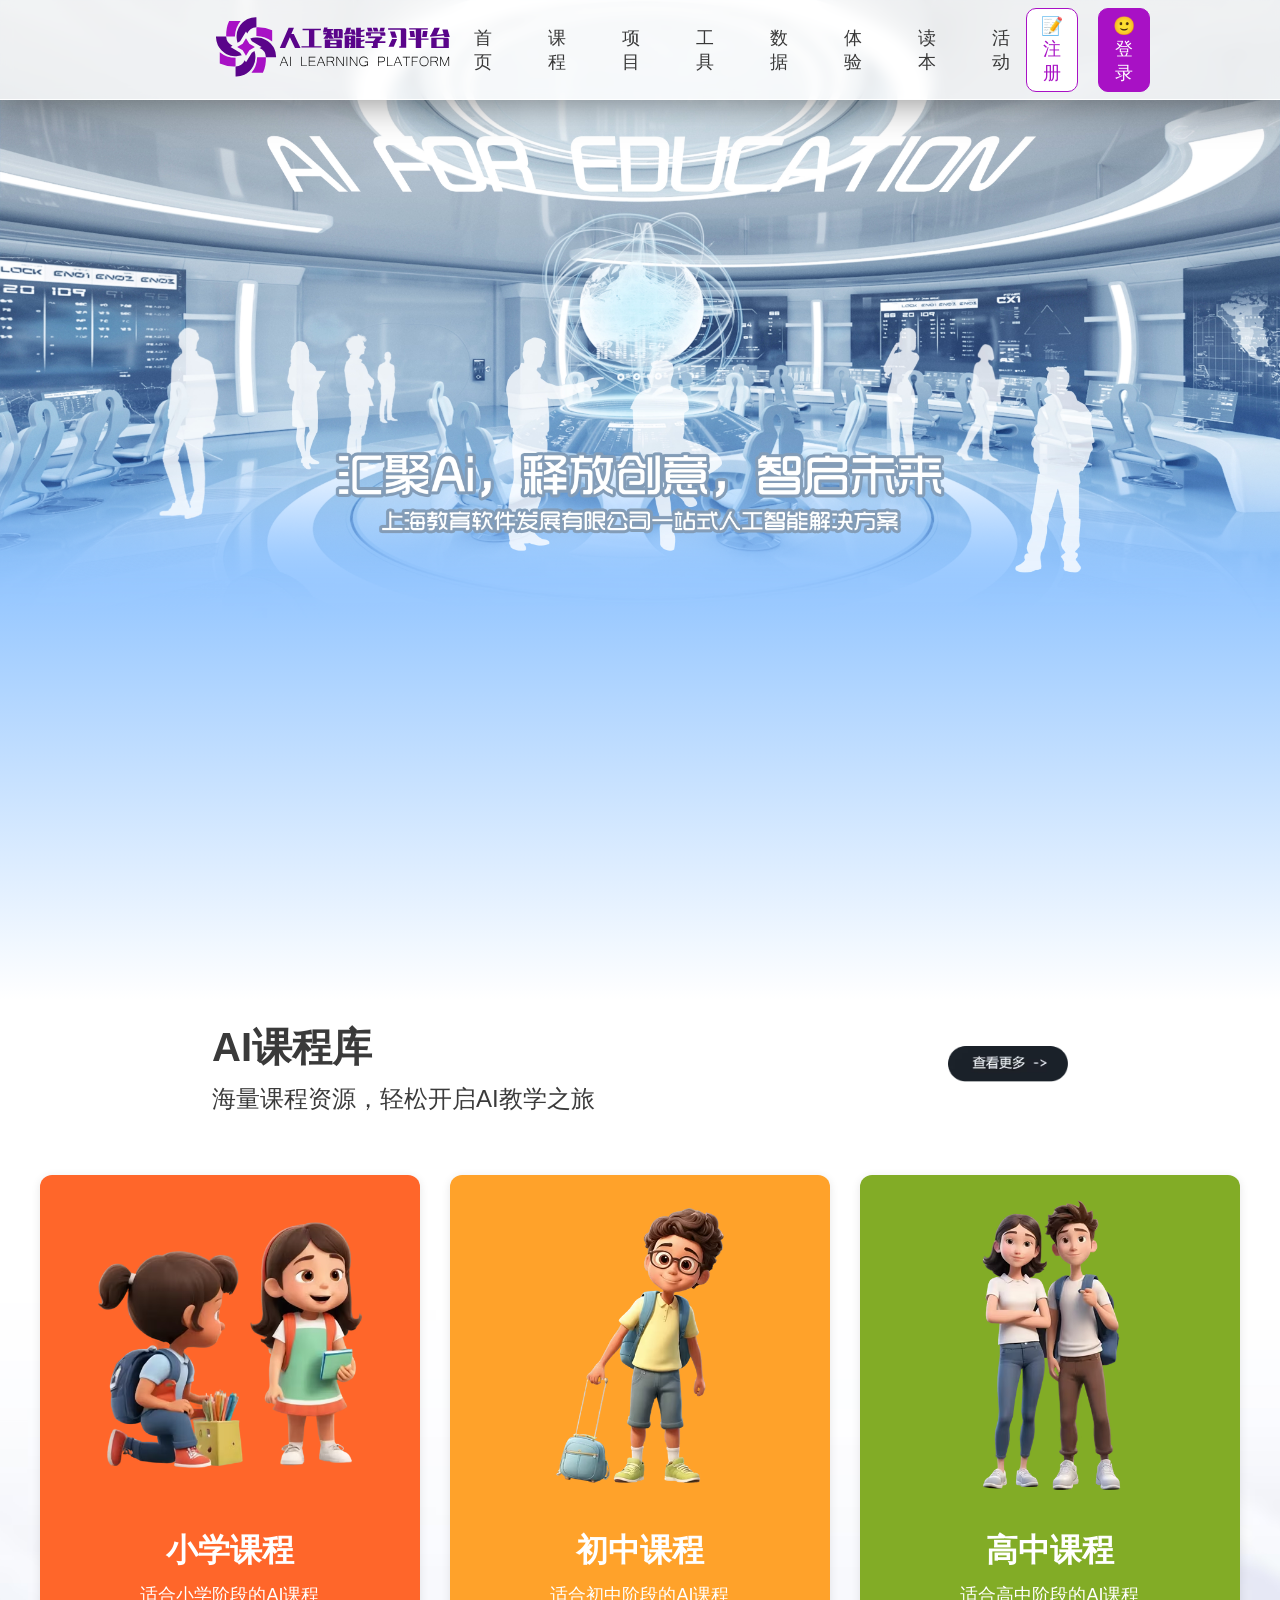
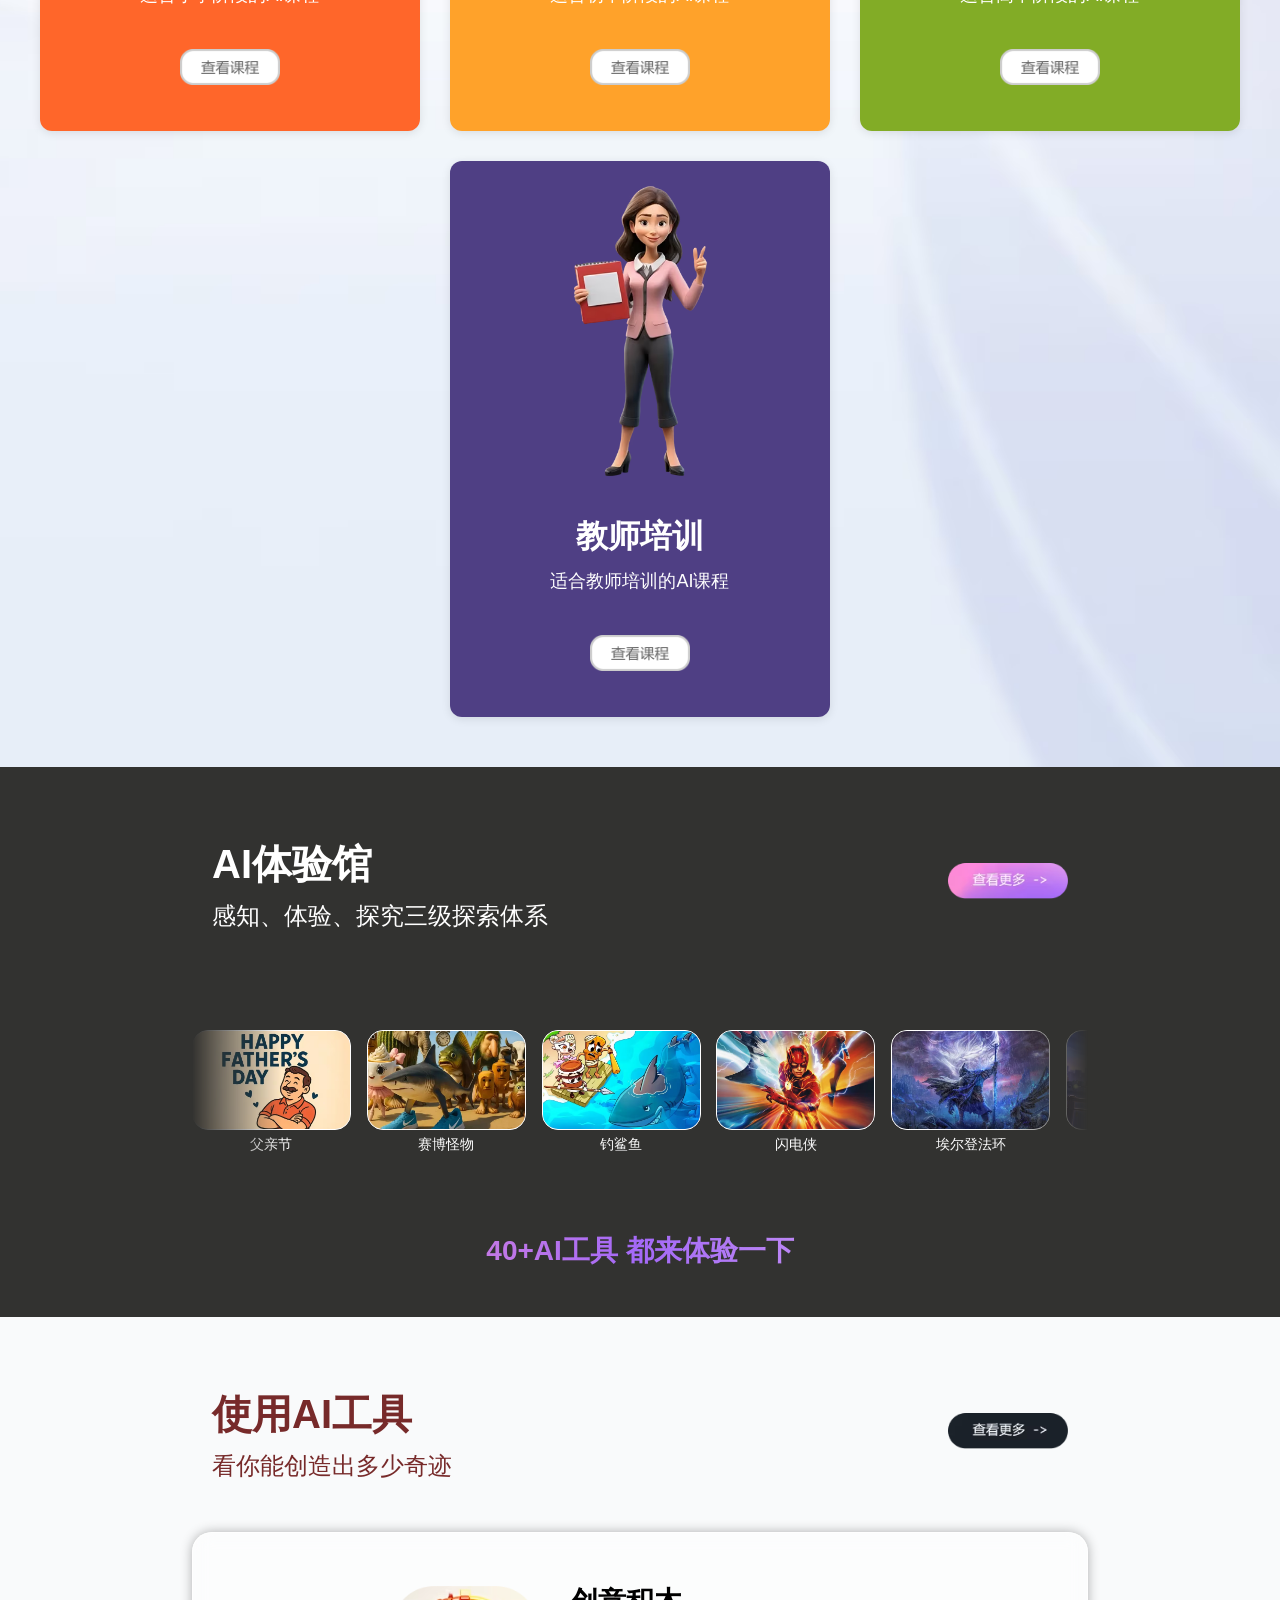
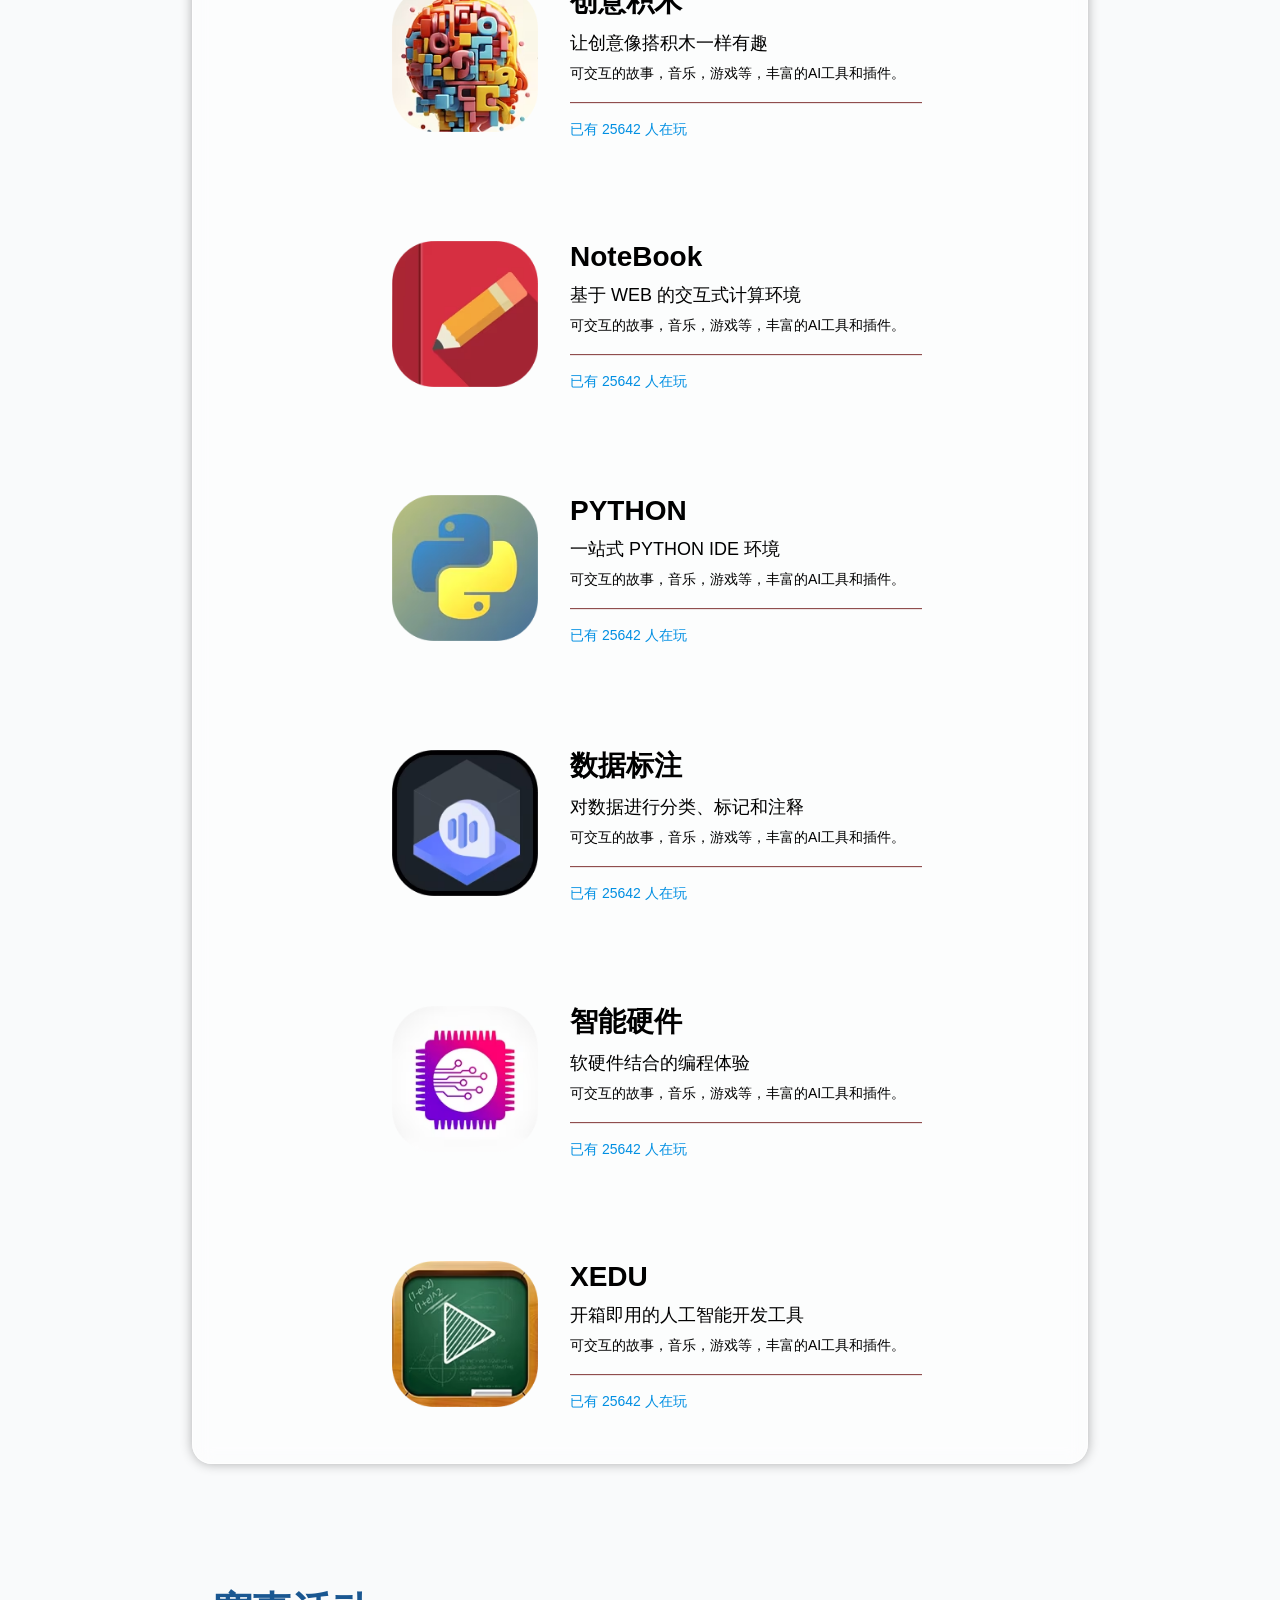
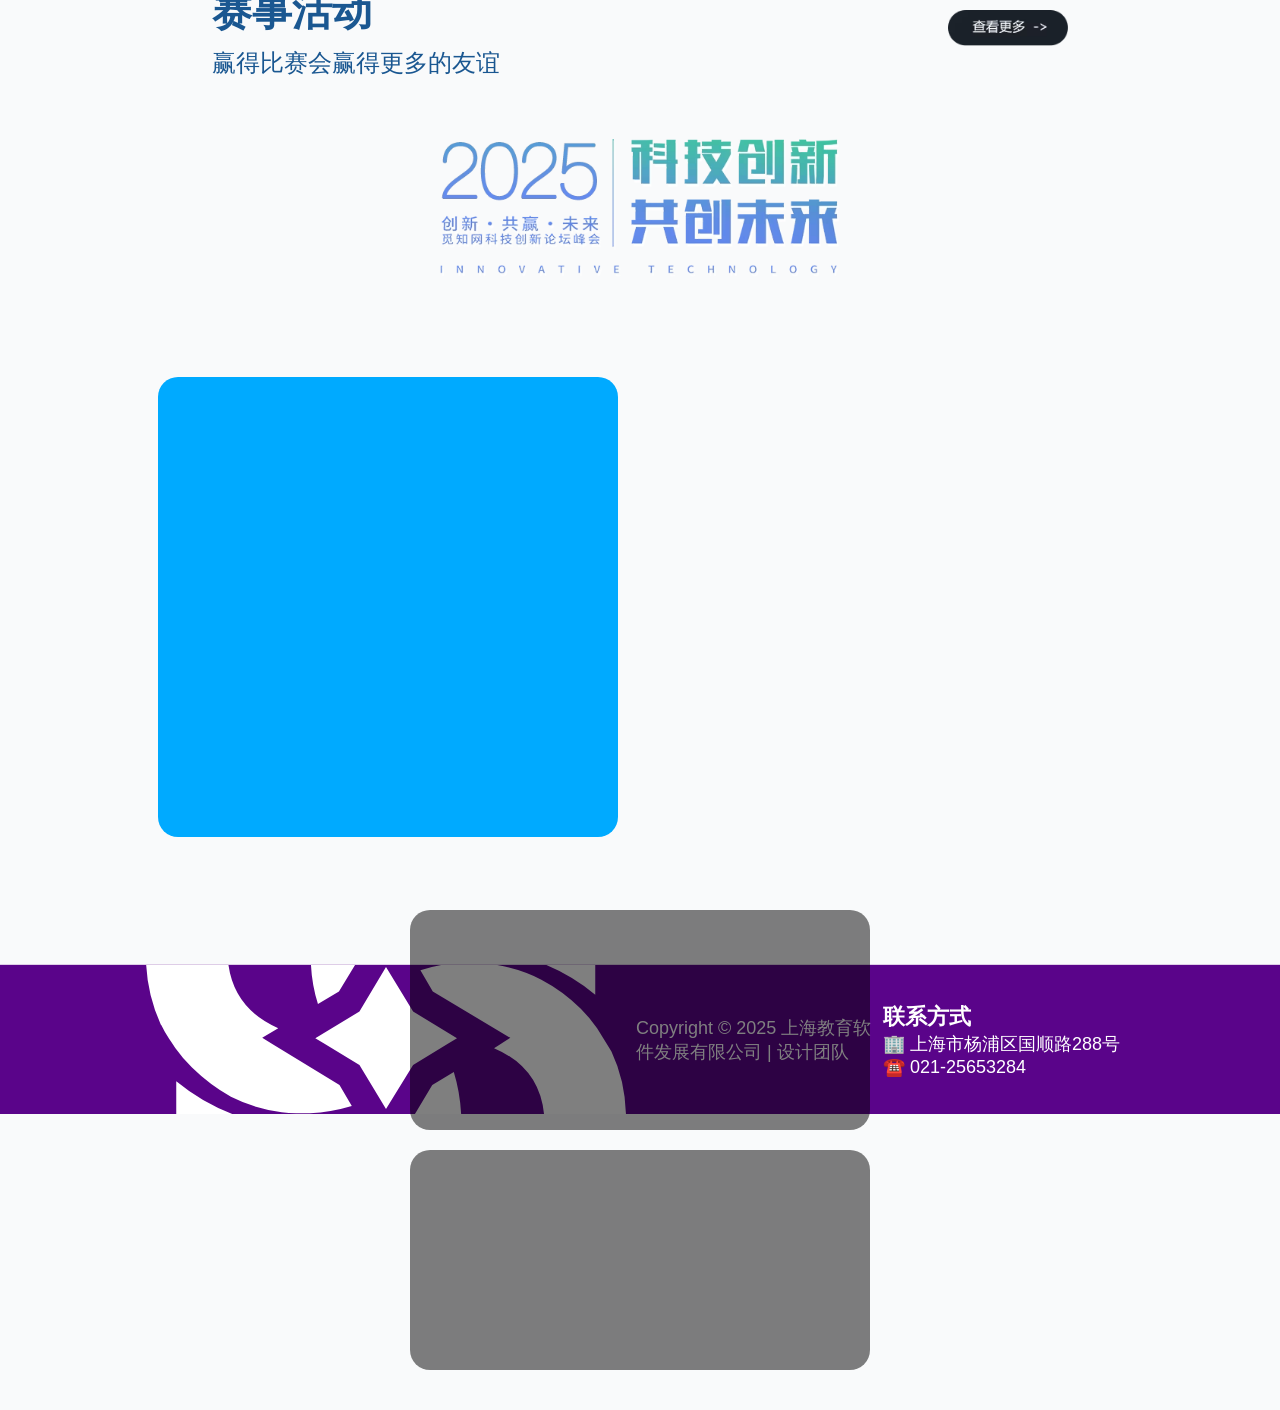
<file: ai/index.html>
<!DOCTYPE html>
<html lang="zh-CN">

<head>
    <meta charset="UTF-8" />
    <meta name="viewport" content="width=device-width, initial-scale=1.0" />
    <title>人工智能学习平台</title>
    <link rel="icon" href="images/favicon.svg" type="image/svg+xml" />
    <link rel="stylesheet" href="css/styles.css" />
</head>

<body>

    <nav class="navbar">

        <div class="container">
            <div class="logo">
                <a href="index.html"><img src="images/logo.svg" alt="LOGO" /></a>
            </div>

            <div class="nav-menu">
                <span class="nav-hover-bg"></span>
                <a href="index.html">首页</a>
                <a href="course.html">课程</a>
                <a href="#">项目</a>
                <div class="dropdown">
                    <button class="dropbtn">工具</button>
                    <div class="dropdown-content">
                        <a href="#">✨ 在线工具</a>
                        <p>——————</p>
                        <a href="#">✨ 特色工具</a>
                    </div>
                </div>
                <a href="#">数据</a>
                <a href="#">体验</a>
                <a href="#">读本</a>
                <a href="#">活动</a>
            </div>

            <div class="auth-buttons">
                <button class="register-btn">📝 注册</button>
                <button class="login-btn">🙂 登录</button>
            </div>

            <button class="menu-toggle" id="menuToggle">☰</button>
        </div>

        <div class="mobile-menu" id="mobileMenu">
            <a href="#">首页</a>
            <a href="#">课程</a>
            <a href="#">项目</a>
            <div class="mobile-submenu">
                <span>工具</span>
                <div class="mobile-submenu-links">
                    <a href="#">✨ 在线工具</a>
                    <a href="#">✨ 特色工具</a>
                </div>
            </div>
            <a href="#">数据</a>
            <a href="#">体验</a>
            <a href="#">读本</a>
            <a href="#">活动</a>
            <div class="mobile-auth">
                <button class="register-btn">注册</button>
                <button class="login-btn">登录</button>
            </div>
        </div>

    </nav>

    <div class="banner3d2">
        <div class="banner3dbox2">
            <img src="images/banner.avif" alt="more">
        </div>

    </div>

    <!-- 课程 -->
    <div class="album-container2">

        <div class="ai-header2">
            <div class="ai-left4">
                <div class="line1">AI课程库</div>
                <div class="line2">海量课程资源，轻松开启AI教学之旅</div>
            </div>
            <div class="bottom-bar">
                <a href="course.html">
                    <img src="images/more2.avif" alt="more">
                </a>
            </div>
        </div>

        <div class="parent">

            <div class="child1">
                <a href="course.html"><img src="images/ai_1.avif" alt="图1" class="top-img"></a>
                <div class="title">小学课程</div>
                <div class="subtitle">适合小学阶段的AI课程</div>
                <a href="course.html"><img src="images/ckgd.avif" alt="more" class="bottom-img"></a>
            </div>

            <div class="child2">
                <a href="course.html"><img src="images/ai_2.avif" alt="图2" class="top-img"></a>
                <div class="title">初中课程</div>
                <div class="subtitle">适合初中阶段的AI课程</div>
                <a href="course.html"><img src="images/ckgd.avif" alt="more" class="bottom-img"></a>
            </div>

            <div class="child3">
                <a href="course.html"><img src="images/ai_3.avif" alt="图3" class="top-img"></a>
                <div class="title">高中课程</div>
                <div class="subtitle">适合高中阶段的AI课程</div>
                <a href="course.html"><img src="images/ckgd.avif" alt="more" class="bottom-img"></a>
            </div>

            <div class="child4">
                <a href="course.html"><img src="images/ai_4.avif" alt="图4" class="top-img"></a>
                <div class="title">教师培训</div>
                <div class="subtitle">适合教师培训的AI课程</div>
                <a href="course.html"><img src="images/ckgd.avif" alt="more" class="bottom-img"></a>
            </div>

        </div>

    </div>

    </div>

    <!-- 滚动图-->

    <div class="album-container">

        <div class="album-containerbox">

            <!-- 上部分 -->
            <div class="ai-header3">
                <div class="ai-left3">
                    <div class="line1">AI体验馆</div>
                    <div class="line2">感知、体验、探究三级探索体系</div>
                </div>
                <div class="bottom-bar">
                    <a href="#">
                        <img src="images/more.avif" alt="more">
                    </a>
                </div>
            </div>

            <!-- 中间部分 -->
            <div class="middle-bar">
                <div class="image-strip" id="imageStrip">
                    <!-- 每张图片放入 image-item 容器，并添加文字 -->
                    <div class="image-item">
                        <img src="images/1.avif" alt="AI工具">
                        <div class="caption">父亲节</div>
                    </div>
                    <div class="image-item">
                        <img src="images/2.avif" alt="AI工具">
                        <div class="caption">赛博怪物</div>
                    </div>
                    <div class="image-item">
                        <img src="images/3.avif" alt="AI工具">
                        <div class="caption">钓鲨鱼</div>
                    </div>
                    <div class="image-item">
                        <img src="images/4.avif" alt="AI工具">
                        <div class="caption">闪电侠</div>
                    </div>
                    <div class="image-item">
                        <img src="images/5.avif" alt="AI工具">
                        <div class="caption">埃尔登法环</div>
                    </div>
                    <div class="image-item">
                        <img src="images/6.avif" alt="AI工具">
                        <div class="caption">赛博女友</div>
                    </div>
                    <div class="image-item">
                        <img src="images/7.avif" alt="AI工具">
                        <div class="caption">星球大战</div>
                    </div>
                    <div class="image-item">
                        <img src="images/8.avif" alt="AI工具">
                        <div class="caption">恶魔城</div>
                    </div>

                    <!-- 复制第二组用于无缝滚动 -->
                    <div class="image-item">
                        <img src="images/1.avif" alt="AI工具">
                        <div class="caption">父亲节</div>
                    </div>
                    <div class="image-item">
                        <img src="images/2.avif" alt="AI工具">
                        <div class="caption">赛博怪物</div>
                    </div>
                    <div class="image-item">
                        <img src="images/3.avif" alt="AI工具">
                        <div class="caption">钓鲨鱼</div>
                    </div>
                    <div class="image-item">
                        <img src="images/4.avif" alt="AI工具">
                        <div class="caption">闪电侠</div>
                    </div>
                    <div class="image-item">
                        <img src="images/5.avif" alt="AI工具">
                        <div class="caption">埃尔登法环</div>
                    </div>
                    <div class="image-item">
                        <img src="images/6.avif" alt="AI工具">
                        <div class="caption">赛博女友</div>
                    </div>
                    <div class="image-item">
                        <img src="images/7.avif" alt="AI工具">
                        <div class="caption">星球大战</div>
                    </div>
                    <div class="image-item">
                        <img src="images/8.avif" alt="AI工具">
                        <div class="caption">恶魔城</div>
                    </div>
                </div>
            </div>

            <!-- 下部分 -->
            <div class="bottom-bar">
                <span>40+AI工具 都来体验一下</span>
            </div>
        </div>

        <video autoplay muted loop playsinline>
            <source src="videos/8.mp4" type="video/mp4" />
            您的浏览器不支持 video 标签。
        </video>

    </div>


    <!--AI工具-->

    <div class="aitool">

        <div class="ai-header">
            <div class="ai-left">
                <div class="line1">使用AI工具</div>
                <div class="line2">看你能创造出多少奇迹</div>
            </div>
            <div class="bottom-bar">
                <a href="#">
                    <img src="images/more2.avif" alt="more">
                </a>
            </div>
        </div>

        <div class="aitoolbox">

            <div class="aitoolbox2">
                <div class="left">
                    <a href="#">
                        <img src="images/cyjm.avif" alt="aitool">
                    </a>
                </div>
                <div class="right">
                    <div style="font-size: 28px; font-weight: bold;">创意积木</div>
                    <div style="font-size: 18px;">让创意像搭积木一样有趣</div>
                    <div style="font-size: 14px;">可交互的故事，音乐，游戏等，丰富的AI工具和插件。</div>
                    <div style="color: #8d4a4a;">——————————————————————</div>
                    <div style="font-size: 14px; color: #008fe2;">已有 25642 人在玩</div>
                </div>
            </div>

            <div class="aitoolbox2">
                <div class="left">
                    <a href="#">
                        <img src="images/notebook.avif" alt="aitool">
                    </a>
                </div>
                <div class="right">
                    <div style="font-size: 28px; font-weight: bold;">NoteBook</div>
                    <div style="font-size: 18px;">基于 WEB 的交互式计算环境</div>
                    <div style="font-size: 14px;">可交互的故事，音乐，游戏等，丰富的AI工具和插件。</div>
                    <div style="color: #8d4a4a;">——————————————————————</div>
                    <div style="font-size: 14px; color: #008fe2;">已有 25642 人在玩</div>
                </div>
            </div>

            <div class="aitoolbox2">
                <div class="left">
                    <a href="#">
                        <img src="images/python.avif" alt="aitool">
                    </a>
                </div>
                <div class="right">
                    <div style="font-size: 28px; font-weight: bold;">PYTHON</div>
                    <div style="font-size: 18px;">一站式 PYTHON IDE 环境</div>
                    <div style="font-size: 14px;">可交互的故事，音乐，游戏等，丰富的AI工具和插件。</div>
                    <div style="color: #8d4a4a;">——————————————————————</div>
                    <div style="font-size: 14px; color: #008fe2;">已有 25642 人在玩</div>
                </div>
            </div>

            <div class="aitoolbox2">
                <div class="left">
                    <a href="#">
                        <img src="images/sjbz.avif" alt="aitool">
                    </a>
                </div>
                <div class="right">
                    <div style="font-size: 28px; font-weight: bold;">数据标注</div>
                    <div style="font-size: 18px;">对数据进行分类、标记和注释</div>
                    <div style="font-size: 14px;">可交互的故事，音乐，游戏等，丰富的AI工具和插件。</div>
                    <div style="color: #8d4a4a;">——————————————————————</div>
                    <div style="font-size: 14px; color: #008fe2;">已有 25642 人在玩</div>
                </div>
            </div>

            <div class="aitoolbox2">
                <div class="left">
                    <a href="#">
                        <img src="images/znyj.avif" alt="aitool">
                    </a>
                </div>
                <div class="right">
                    <div style="font-size: 28px; font-weight: bold;">智能硬件</div>
                    <div style="font-size: 18px;">软硬件结合的编程体验</div>
                    <div style="font-size: 14px;">可交互的故事，音乐，游戏等，丰富的AI工具和插件。</div>
                    <div style="color: #8d4a4a;">——————————————————————</div>
                    <div style="font-size: 14px; color: #008fe2;">已有 25642 人在玩</div>
                </div>
            </div>

            <div class="aitoolbox2">
                <div class="left">
                    <a href="#">
                        <img src="images/xedu.avif" alt="aitool">
                    </a>
                </div>
                <div class="right">
                    <div style="font-size: 28px; font-weight: bold;">XEDU</div>
                    <div style="font-size: 18px;">开箱即用的人工智能开发工具</div>
                    <div style="font-size: 14px;">可交互的故事，音乐，游戏等，丰富的AI工具和插件。</div>
                    <div style="color: #8d4a4a;">——————————————————————</div>
                    <div style="font-size: 14px; color: #008fe2;">已有 25642 人在玩</div>
                </div>
            </div>

        </div>

    </div>

    <div class="events">

        <div class="ai-header2">
            <div class="ai-left2">
                <div class="line1">赛事活动</div>
                <div class="line2">赢得比赛会赢得更多的友谊</div>
            </div>
            <div class="bottom-bar">
                <a href="#">
                    <img src="images/more2.avif" alt="more">
                </a>
            </div>
        </div>

        <div class="eventstitle">
            <img src="images/2025.avif" alt="eventstitle">
        </div>

        <div class="parent2">

            <div class="left2">

                <div class="left2box">
                    <video autoplay muted loop playsinline class="video">
                        <source src="videos/1.mp4" type="video/mp4" />
                        您的浏览器不支持 video 标签。
                    </video>
                </div>

            </div>

            <div class="center2">

                <div class="square2">
                    <video autoplay muted loop playsinline class="video2">
                        <source src="videos/2.mp4" type="video/mp4" />
                        您的浏览器不支持 video 标签。
                    </video>
                </div>

                <div class="square2">
                    <video autoplay muted loop playsinline class="video2">
                        <source src="videos/3.mp4" type="video/mp4" />
                        您的浏览器不支持 video 标签。
                    </video>
                </div>

                <div class="square2">
                    <video autoplay muted loop playsinline class="video2">
                        <source src="videos/4.mp4" type="video/mp4" />
                        您的浏览器不支持 video 标签。
                    </video>
                </div>

                <div class="square2">
                    <video autoplay muted loop playsinline class="video2">
                        <source src="videos/5.mp4" type="video/mp4" />
                        您的浏览器不支持 video 标签。
                    </video>
                </div>

            </div>

            <div class="right2">

                <div class="top2">
                    <video class="video3" muted preload="none">
                        <source src="videos/6.mp4" type="video/mp4" />
                        您的浏览器不支持 video 标签。
                    </video>
                </div>

                <div class="bottom2">
                    <video class="video3" muted preload="none">
                        <source src="videos/7.mp4" type="video/mp4" />
                        您的浏览器不支持 video 标签。
                    </video>
                </div>

            </div>
        </div>

    </div>

    <div class="footer-container">
        <div class="footrelogo">
            <img src="images/logo_2.svg" alt="more">
        </div>
        <div class="footer-left">
            Copyright © 2025 上海教育软件发展有限公司 | 设计团队
        </div>
        <div class="footer-right">
            <div class="footer-right-content">
                <div style="font-weight: bold; font-size: 22px; ">联系方式</div>
                <div>🏢 上海市杨浦区国顺路288号</div>
                <div>☎️ 021-25653284</div>
            </div>
        </div>
    </div>

    <script src="js/script.js"></script>

</body>

</html>
</file>
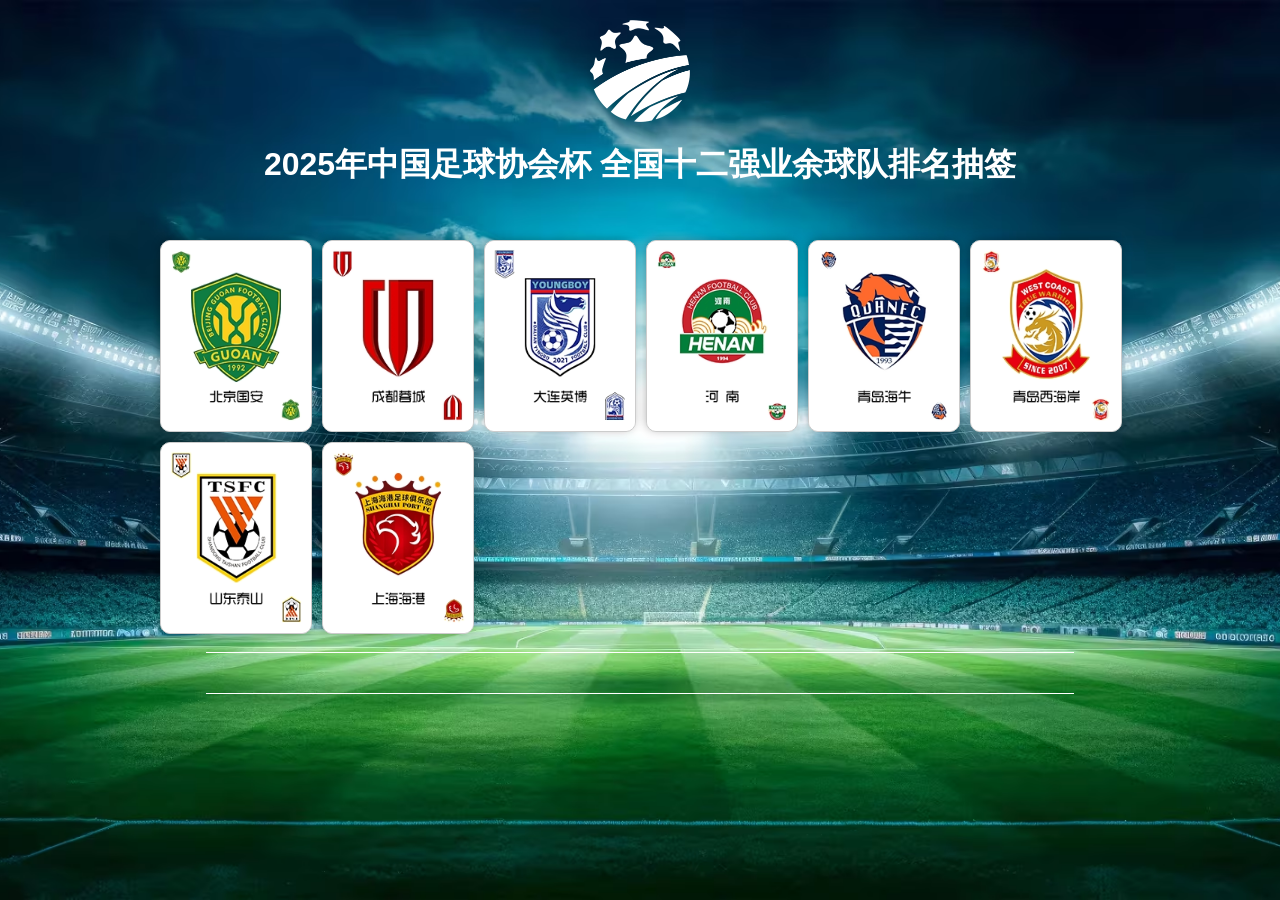
<file: football/index.html>
<!DOCTYPE html>
<html lang="zh">

<head>
  <meta charset="UTF-8" />
  <meta name="viewport" content="width=device-width, initial-scale=1.0" />
  <title>2025中国足球协会杯</title>
  <link rel="icon" href="images/logo.avif" type="image/svg+xml" />
  <link rel="stylesheet" href="css/style.css" />
</head>

<body>
  <div class="title">
    <img src="images/cfacup.avif" alt="cfacup" />
    <h1>2025年中国足球协会杯 全国十二强业余球队排名抽签</h1>
  </div>

  <div class="wrapper">
    <div class="game-container">
      <div id="cards-container"></div>
      <div class="divider"></div>
      <div id="slots-container"></div>
      <div class="divider"></div>
      <button id="open-button">打 开</button>
    </div>
  </div>

  <script src="js/script.js"></script>
</body>

</html>
</file>
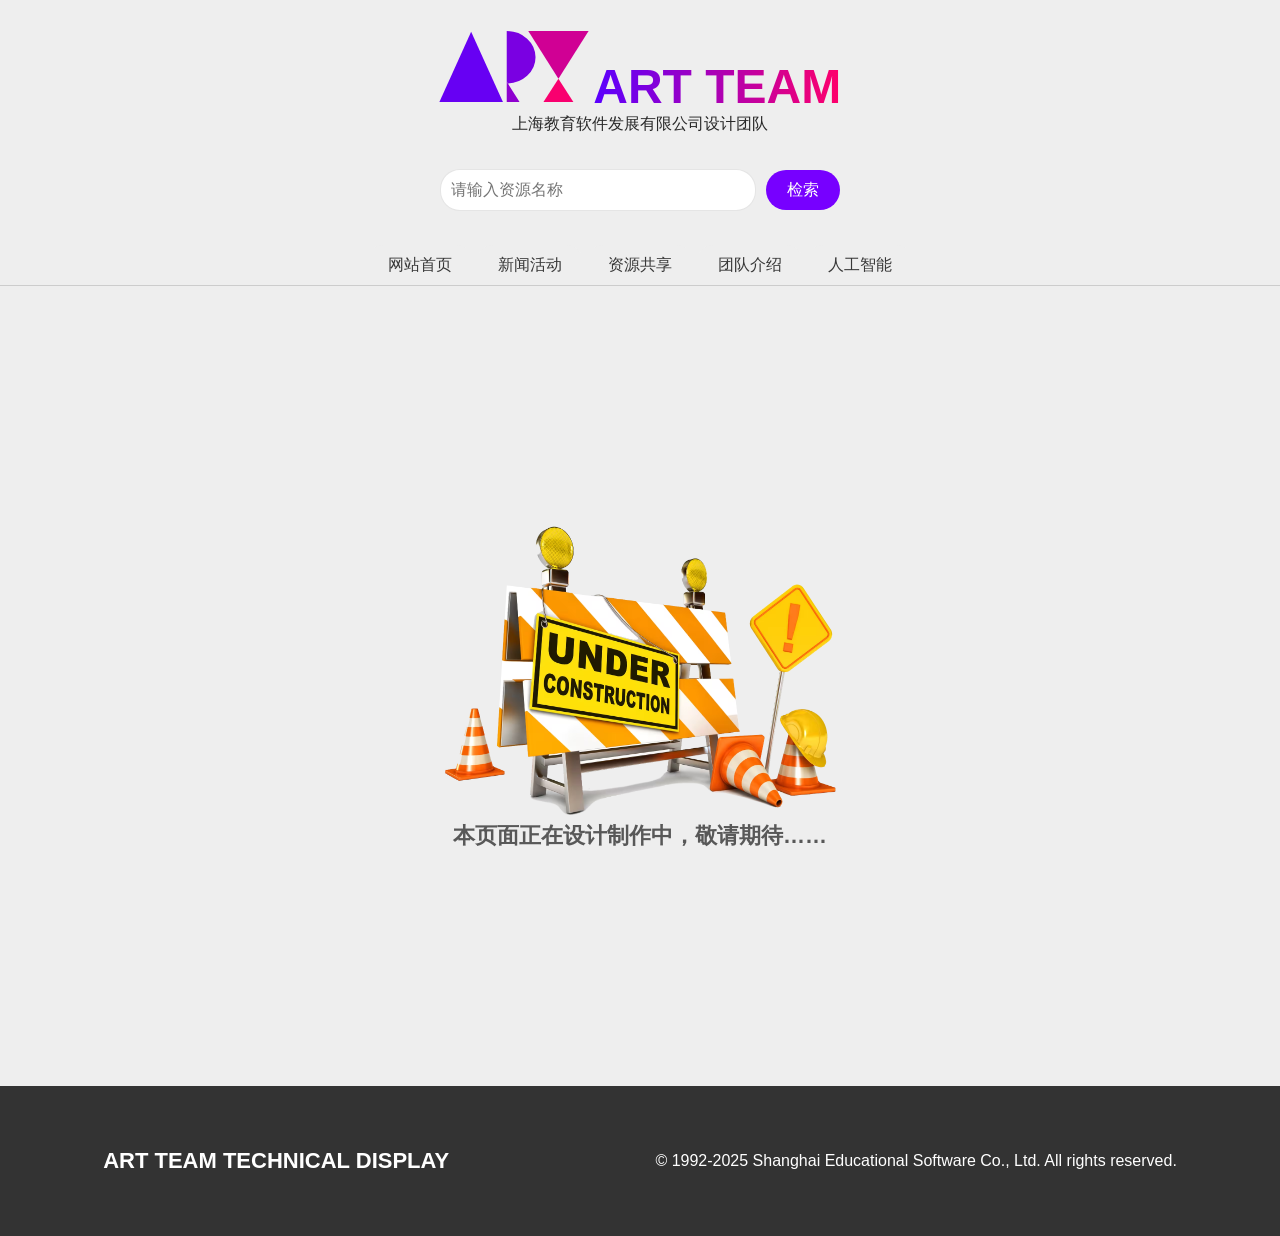
<file: 3d.html>
<!DOCTYPE html>
<html lang="zh">

<head>
  <meta charset="UTF-8" />
  <meta name="viewport" content="width=device-width, initial-scale=1.0" />
  <title>三维 THREE-DIMENSIONAL</title>
  <link rel="icon" href="images/iconlogo.svg" type="image/svg+xml" />
  <link rel="stylesheet" href="css/style1.css" />
</head>

<body>

  <div id="header"></div>

  <div class="newsbox2">
    <img src="images/news/construction.avif" alt="news" />
    <h1>本页面正在设计制作中，敬请期待……</h1>
  </div>

  <div id="footer"></div>

  <script src="js/logosearch.js"></script>
</body>

</html>
</file>
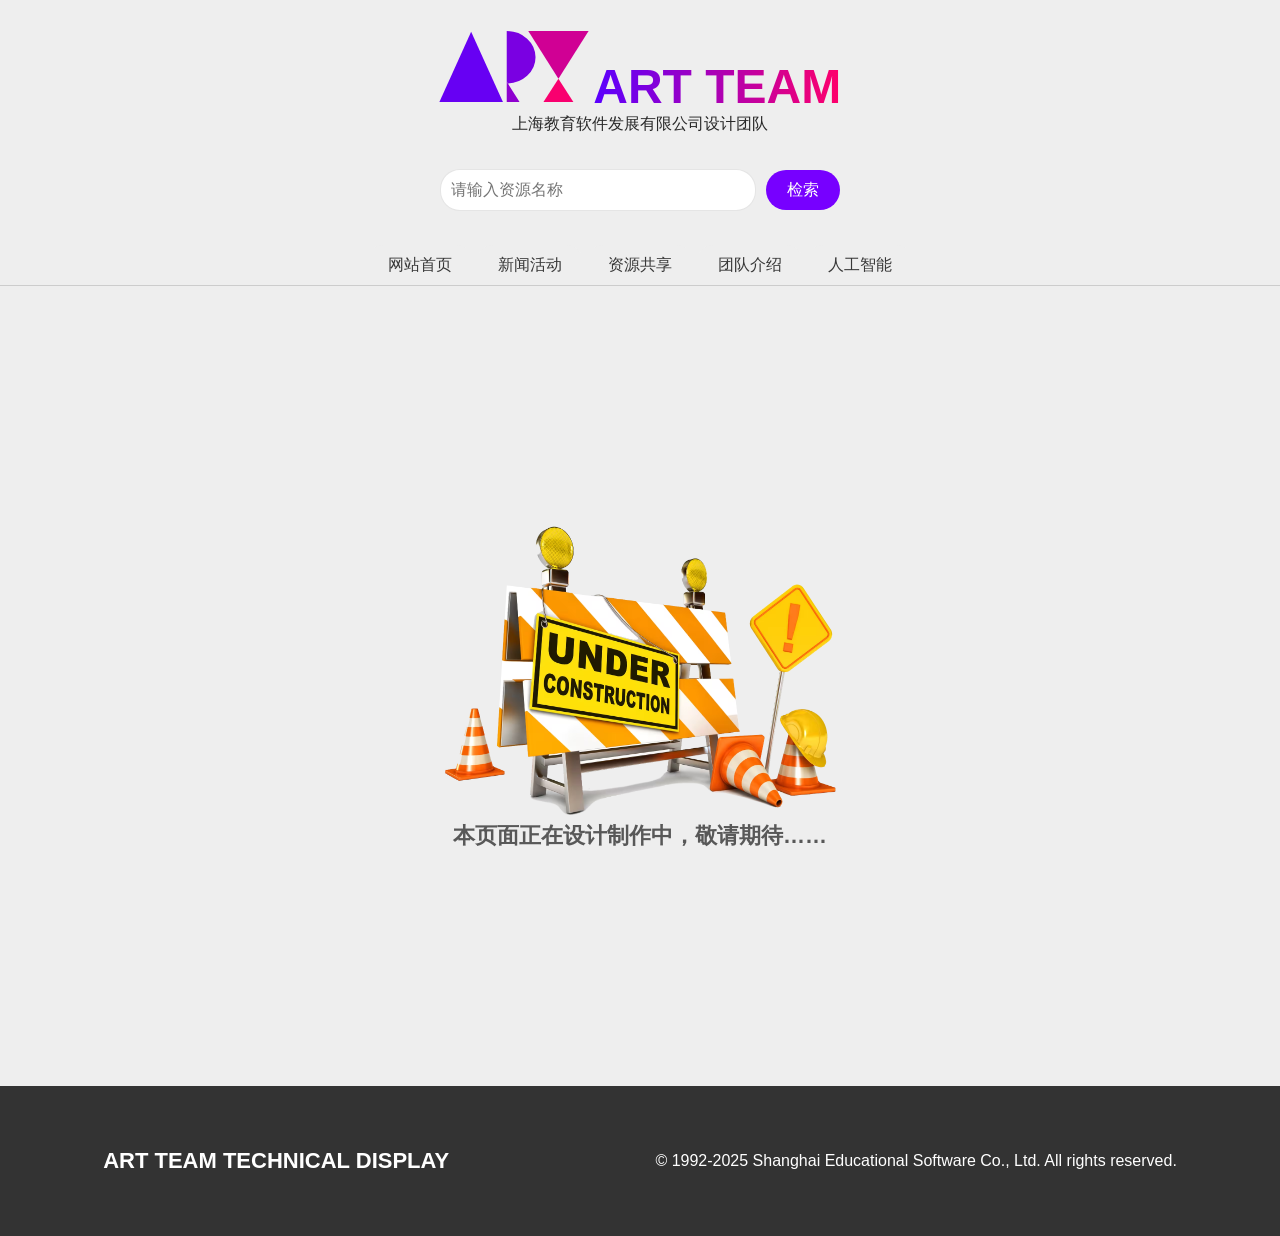
<file: ai.html>
<!DOCTYPE html>
<html lang="zh">

<head>
  <meta charset="UTF-8" />
  <meta name="viewport" content="width=device-width, initial-scale=1.0" />
  <title>人工智能 AI</title>
  <link rel="icon" href="images/iconlogo.svg" type="image/svg+xml" />
  <link rel="stylesheet" href="css/style1.css" />
</head>

<body>

  <div id="header"></div>

  <div class="newsbox2">
    <img src="images/news/construction.avif" alt="news" />
    <h1>本页面正在设计制作中，敬请期待……</h1>
  </div>

  <div id="footer"></div>

  <script src="js/logosearch.js"></script>
</body>

</html>
</file>
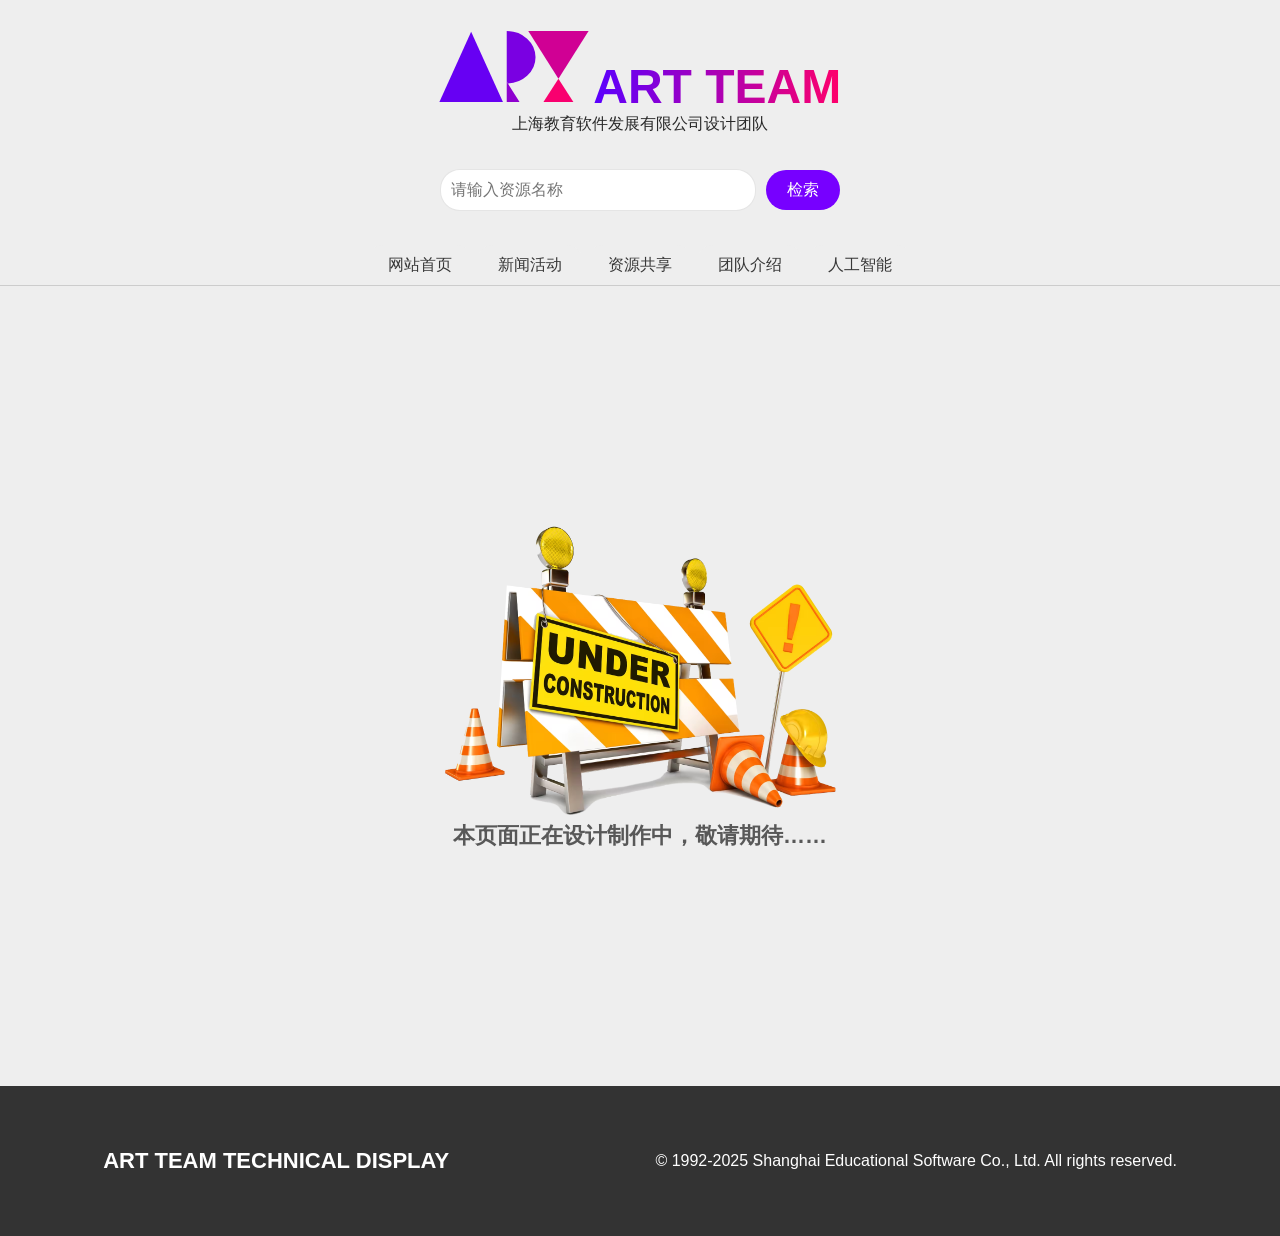
<file: animation.html>
<!DOCTYPE html>
<html lang="zh">

<head>
  <meta charset="UTF-8" />
  <meta name="viewport" content="width=device-width, initial-scale=1.0" />
  <title>动画 ANIMATION</title>
  <link rel="icon" href="images/iconlogo.svg" type="image/svg+xml" />
  <link rel="stylesheet" href="css/style1.css" />
</head>

<body>

  <div id="header"></div>

  <div class="newsbox2">
    <img src="images/news/construction.avif" alt="news" />
    <h1>本页面正在设计制作中，敬请期待……</h1>
  </div>

  <div id="footer"></div>

  <script src="js/logosearch.js"></script>
</body>

</html>
</file>
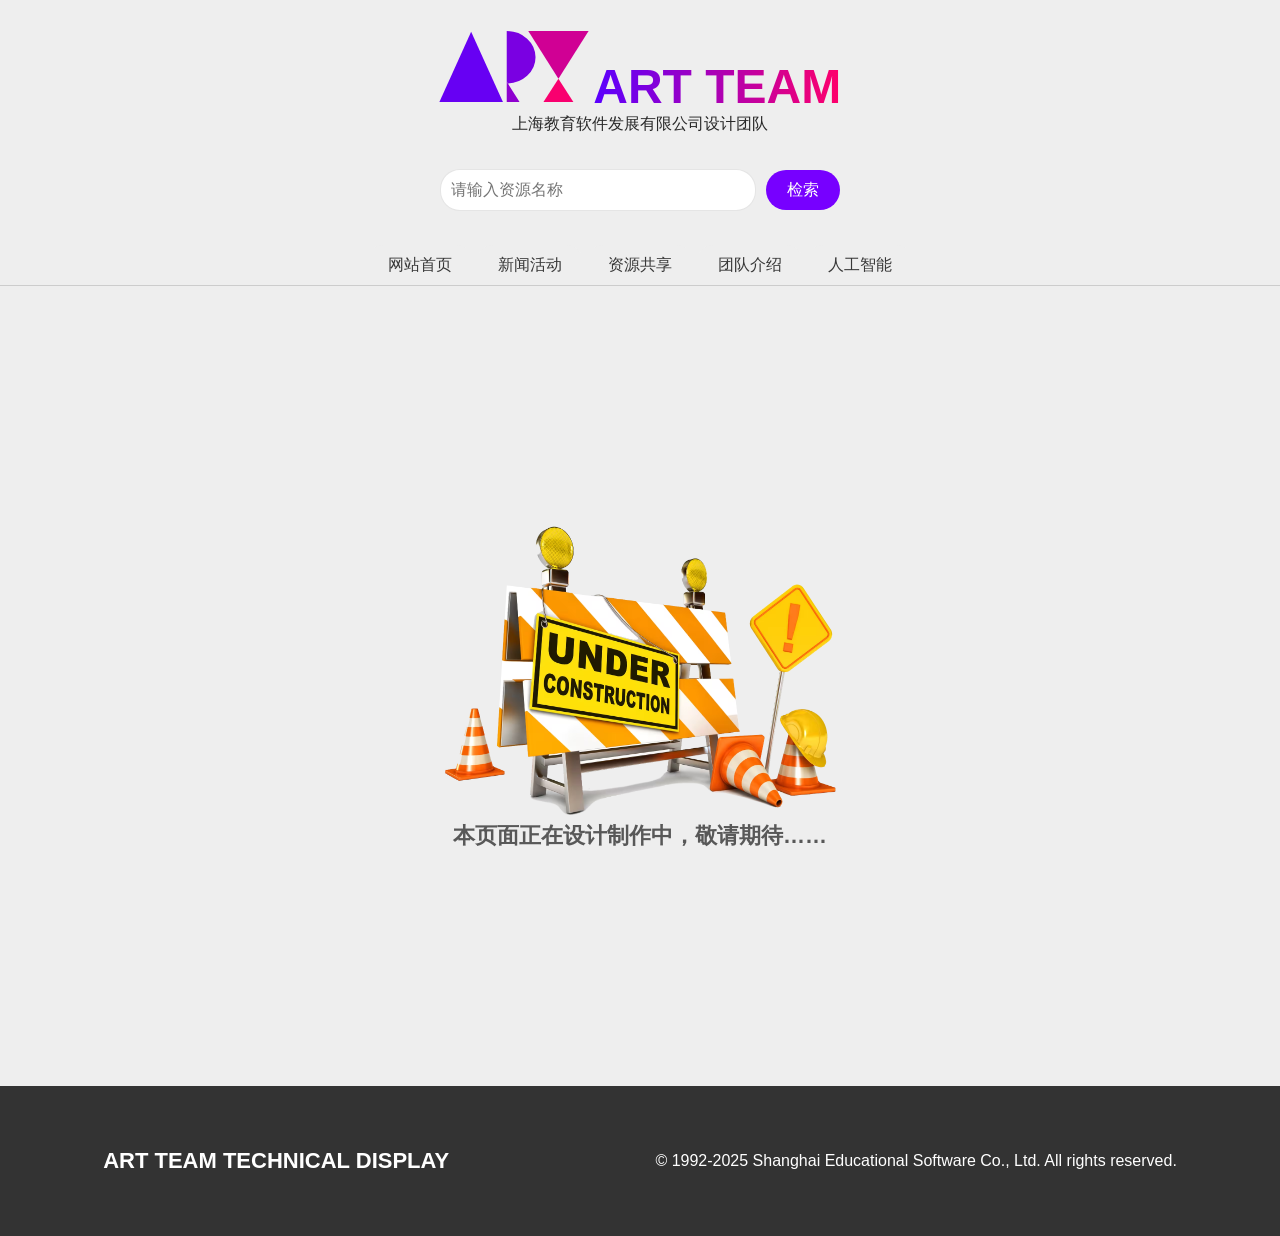
<file: backdrop.html>
<!DOCTYPE html>
<html lang="zh">

<head>
  <meta charset="UTF-8" />
  <meta name="viewport" content="width=device-width, initial-scale=1.0" />
  <title>背景板 BACKDROP</title>
  <link rel="icon" href="images/iconlogo.svg" type="image/svg+xml" />
  <link rel="stylesheet" href="css/style1.css" />
</head>

<body>

  <div id="header"></div>

  <div class="newsbox2">
    <img src="images/news/construction.avif" alt="news" />
    <h1>本页面正在设计制作中，敬请期待……</h1>
  </div>

  <div id="footer"></div>

  <script src="js/logosearch.js"></script>
</body>

</html>
</file>
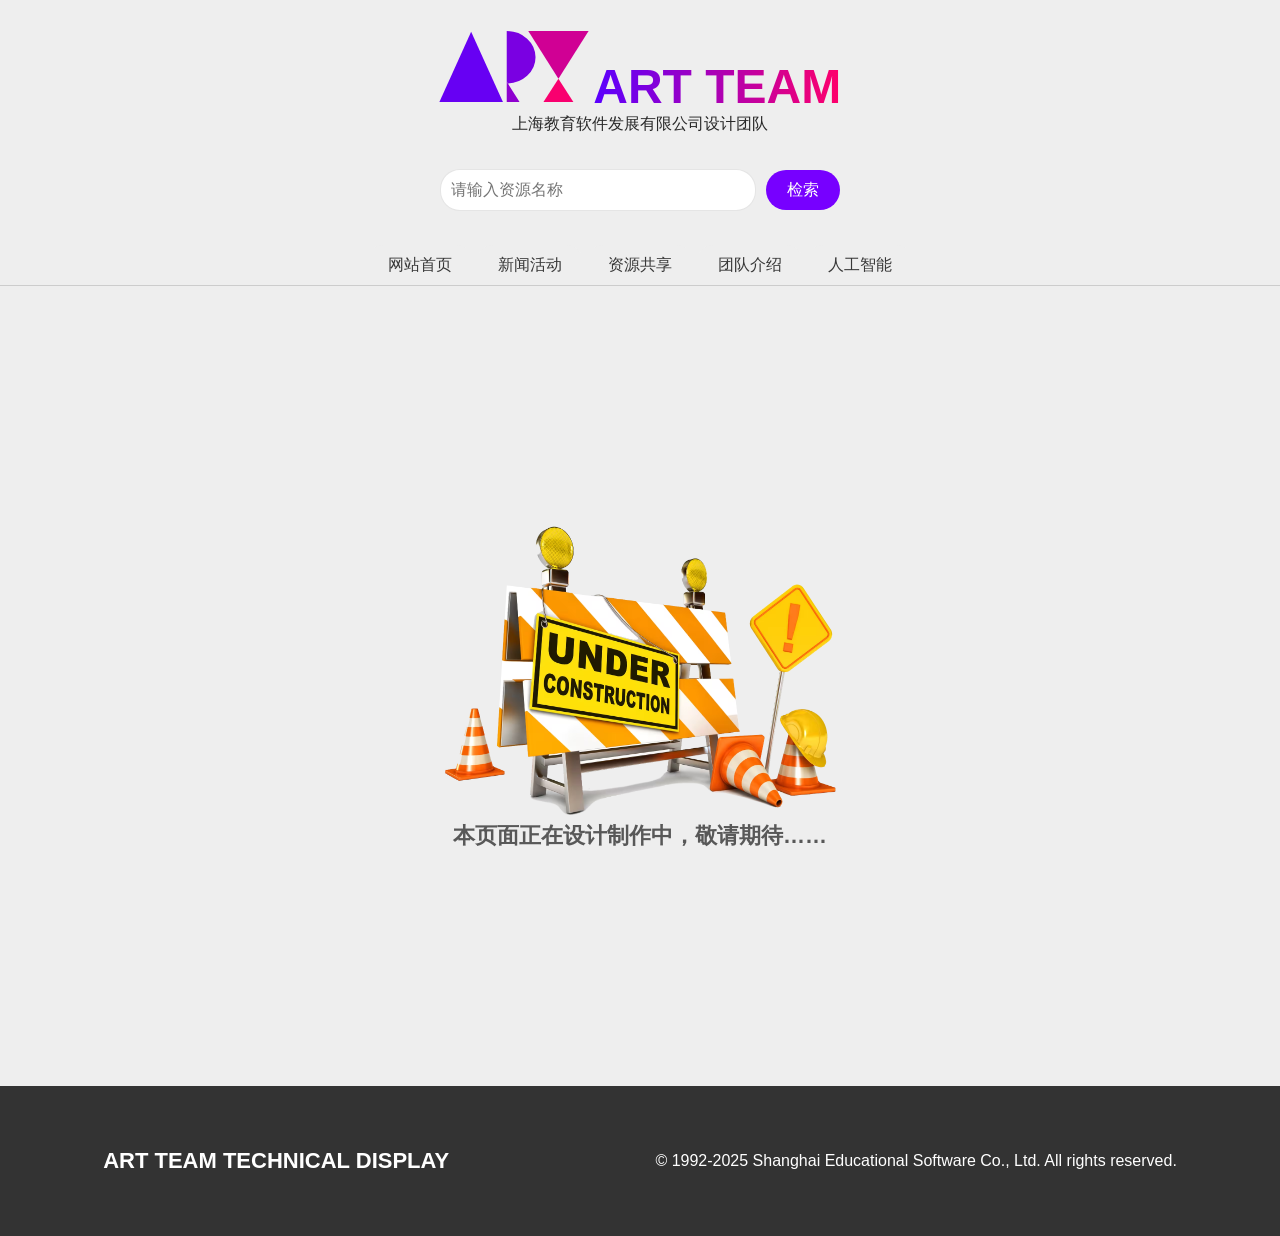
<file: booklet.html>
<!DOCTYPE html>
<html lang="zh">

<head>
  <meta charset="UTF-8" />
  <meta name="viewport" content="width=device-width, initial-scale=1.0" />
  <title>手册 BOOKLET</title>
  <link rel="icon" href="images/iconlogo.svg" type="image/svg+xml" />
  <link rel="stylesheet" href="css/style1.css" />
</head>

<body>

  <div id="header"></div>

  <div class="newsbox2">
    <img src="images/news/construction.avif" alt="news" />
    <h1>本页面正在设计制作中，敬请期待……</h1>
  </div>

  <div id="footer"></div>

  <script src="js/logosearch.js"></script>
</body>

</html>
</file>
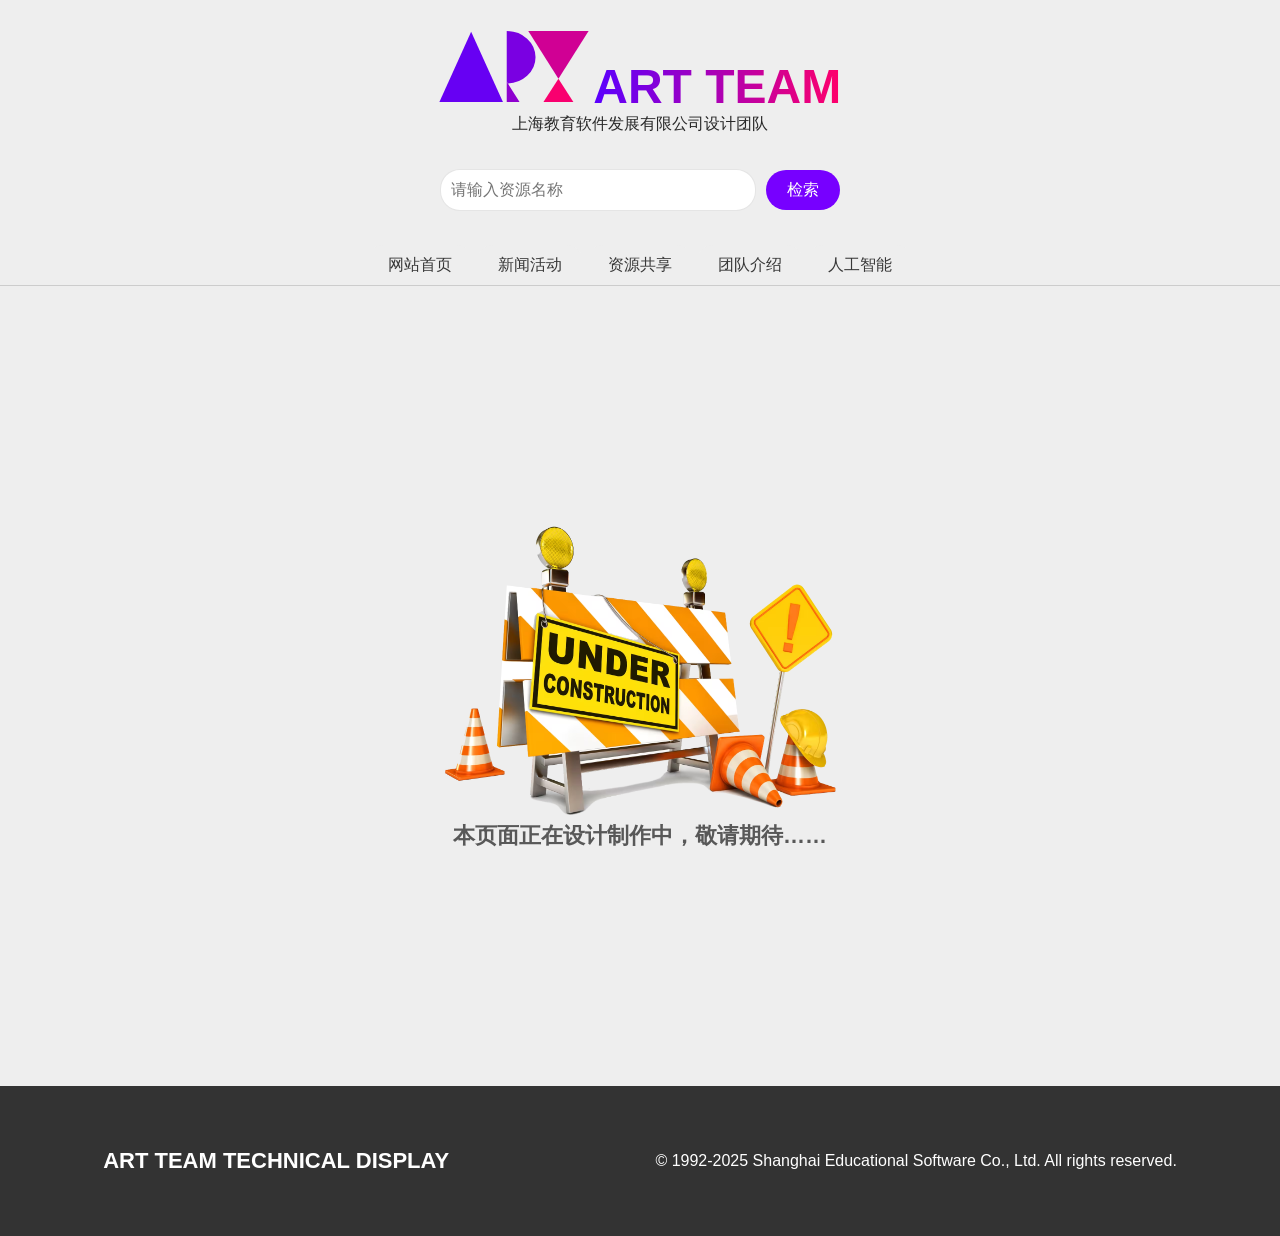
<file: caoyang.html>
<!DOCTYPE html>
<html lang="zh">

<head>
  <meta charset="UTF-8" />
  <meta name="viewport" content="width=device-width, initial-scale=1.0" />
  <title>曹阳</title>
  <link rel="icon" href="images/iconlogo.svg" type="image/svg+xml" />
  <link rel="stylesheet" href="css/style1.css" />
</head>

<body>
  
  <div id="header"></div>

  <div class="newsbox2">
    <img src="images/news/construction.avif" alt="news" />
    <h1>本页面正在设计制作中，敬请期待……</h1>
  </div>

  <div id="footer"></div>

  <script src="js/logosearch.js"></script>
</body>

</html>
</file>
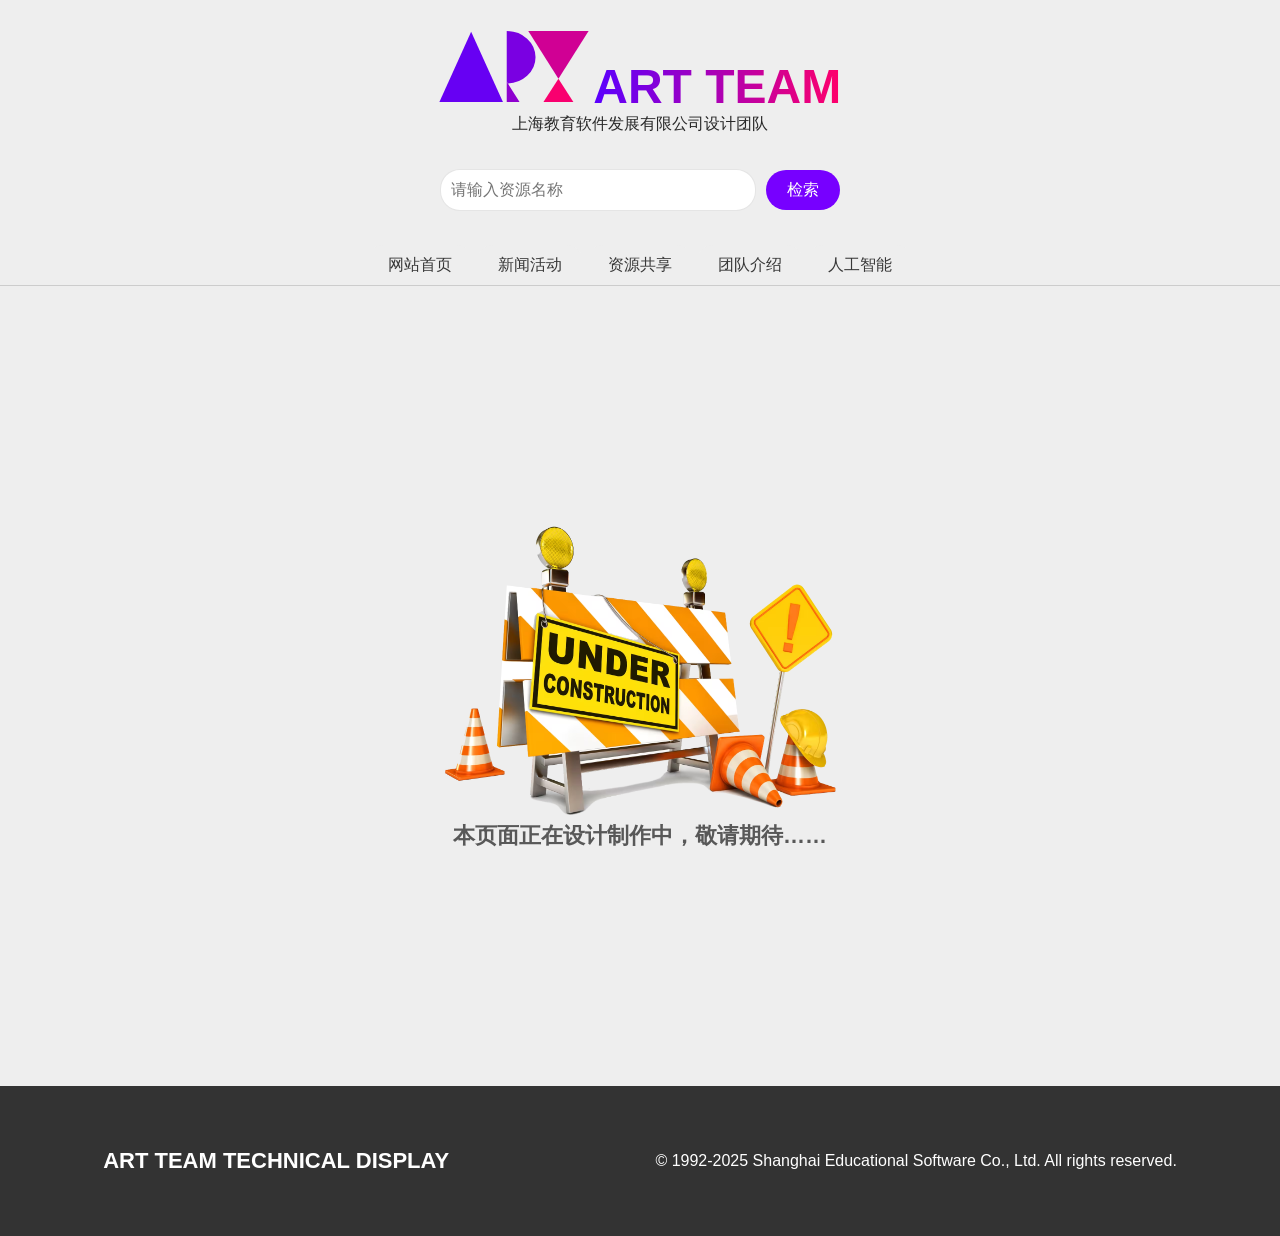
<file: certificate.html>
<!DOCTYPE html>
<html lang="zh">

<head>
  <meta charset="UTF-8" />
  <meta name="viewport" content="width=device-width, initial-scale=1.0" />
  <title>证书 CERTIFICATE</title>
  <link rel="icon" href="images/iconlogo.svg" type="image/svg+xml" />
  <link rel="stylesheet" href="css/style1.css" />
</head>

<body>

  <div id="header"></div>

  <div class="newsbox2">
    <img src="images/news/construction.avif" alt="news" />
    <h1>本页面正在设计制作中，敬请期待……</h1>
  </div>

  <div id="footer"></div>

  <script src="js/logosearch.js"></script>
</body>

</html>
</file>
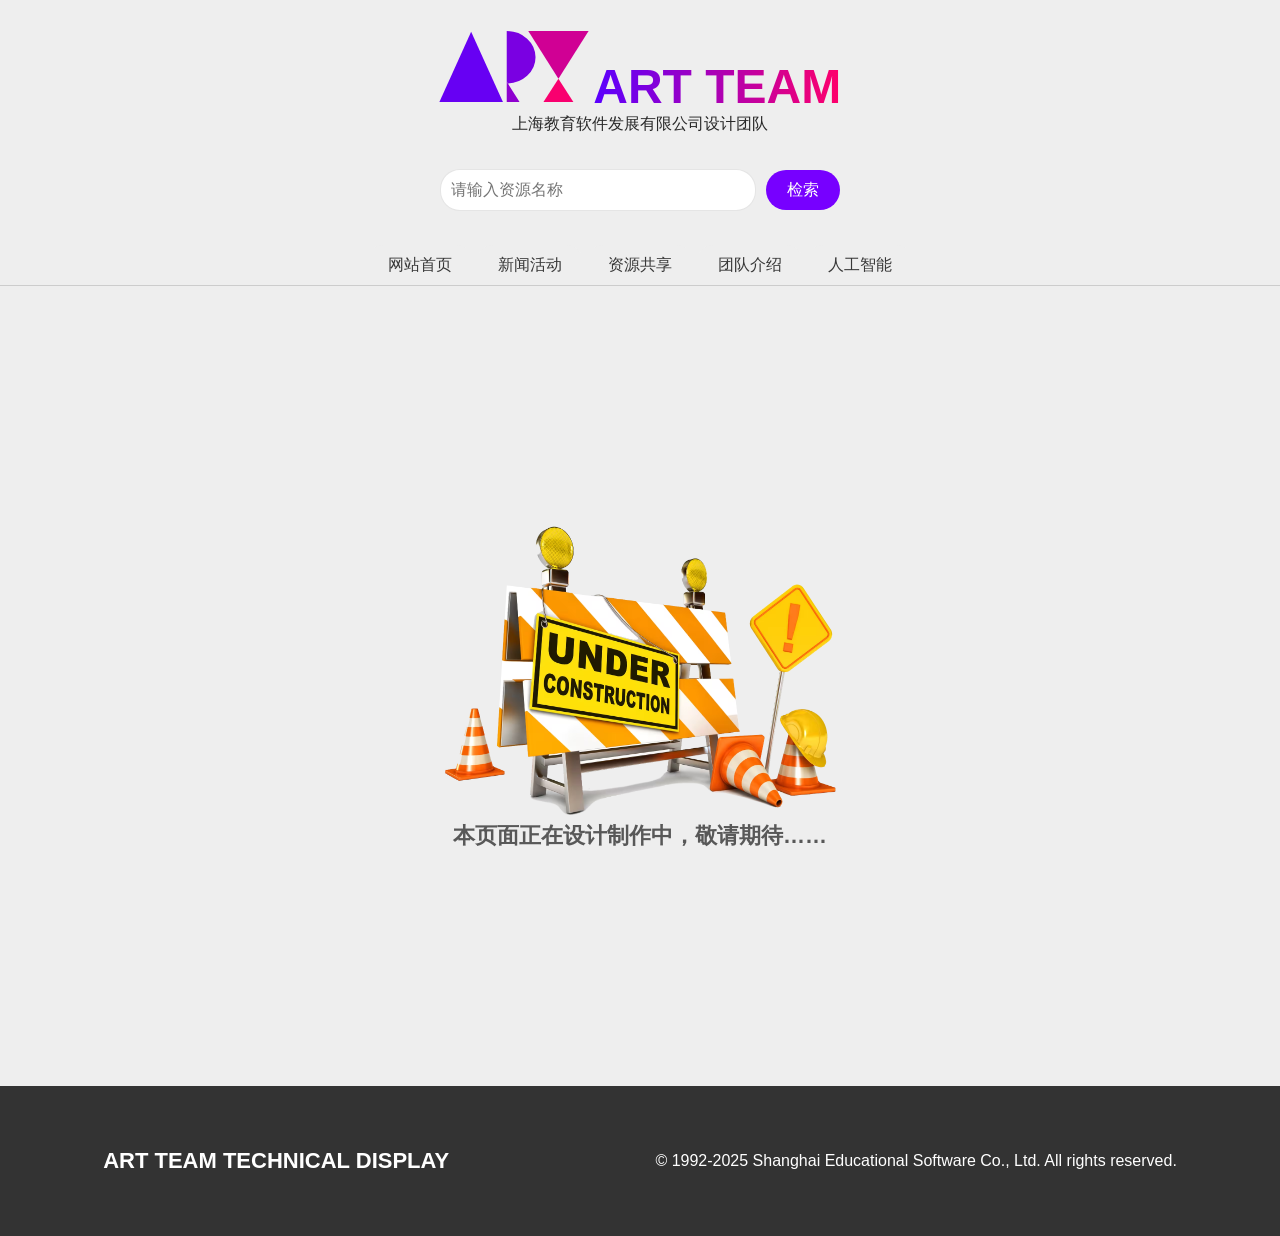
<file: chenbeibei.html>
<!DOCTYPE html>
<html lang="zh">

<head>
  <meta charset="UTF-8" />
  <meta name="viewport" content="width=device-width, initial-scale=1.0" />
  <title>陈蓓蓓</title>
  <link rel="icon" href="images/iconlogo.svg" type="image/svg+xml" />
  <link rel="stylesheet" href="css/style1.css" />
</head>

<body>

  <div id="header"></div>

  <div class="newsbox2">
    <img src="images/news/construction.avif" alt="news" />
    <h1>本页面正在设计制作中，敬请期待……</h1>
  </div>

  <div id="footer"></div>

  <script src="js/logosearch.js"></script>
</body>

</html>
</file>
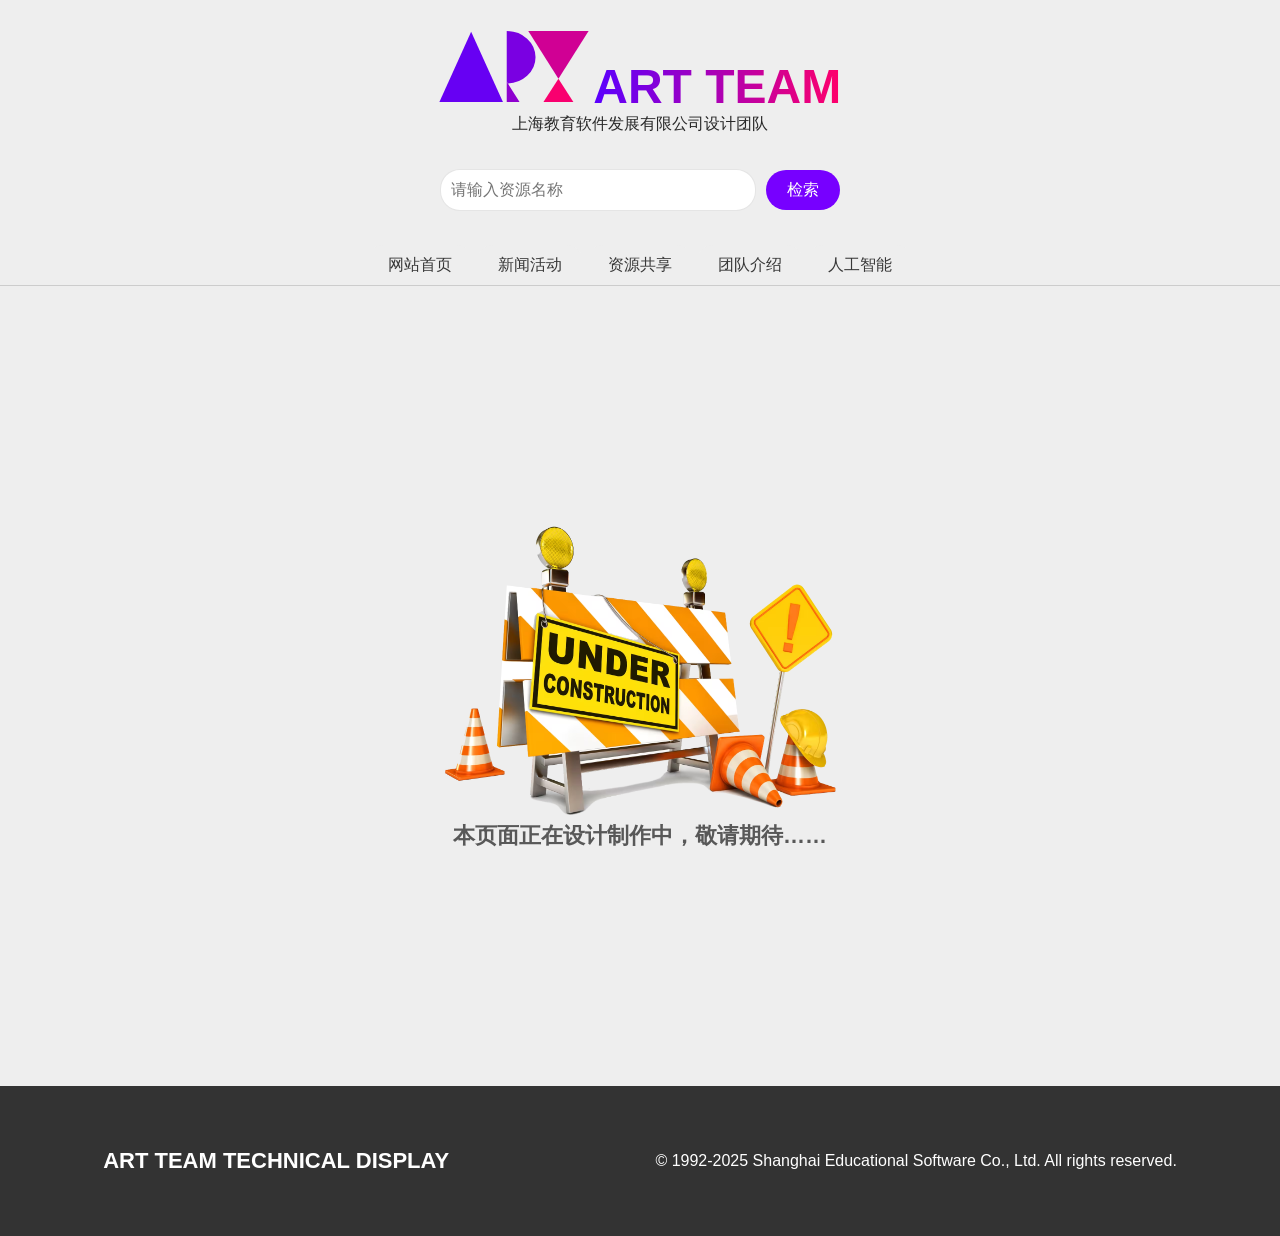
<file: dashboard.html>
<!DOCTYPE html>
<html lang="zh">

<head>
  <meta charset="UTF-8" />
  <meta name="viewport" content="width=device-width, initial-scale=1.0" />
  <title>数据可视化仪表盘 DASHBOARD</title>
  <link rel="icon" href="images/iconlogo.svg" type="image/svg+xml" />
  <link rel="stylesheet" href="css/style1.css" />
</head>

<body>

  <div id="header"></div>

  <div class="newsbox2">
    <img src="images/news/construction.avif" alt="news" />
    <h1>本页面正在设计制作中，敬请期待……</h1>
  </div>

  <div id="footer"></div>

  <script src="js/logosearch.js"></script>
</body>

</html>
</file>
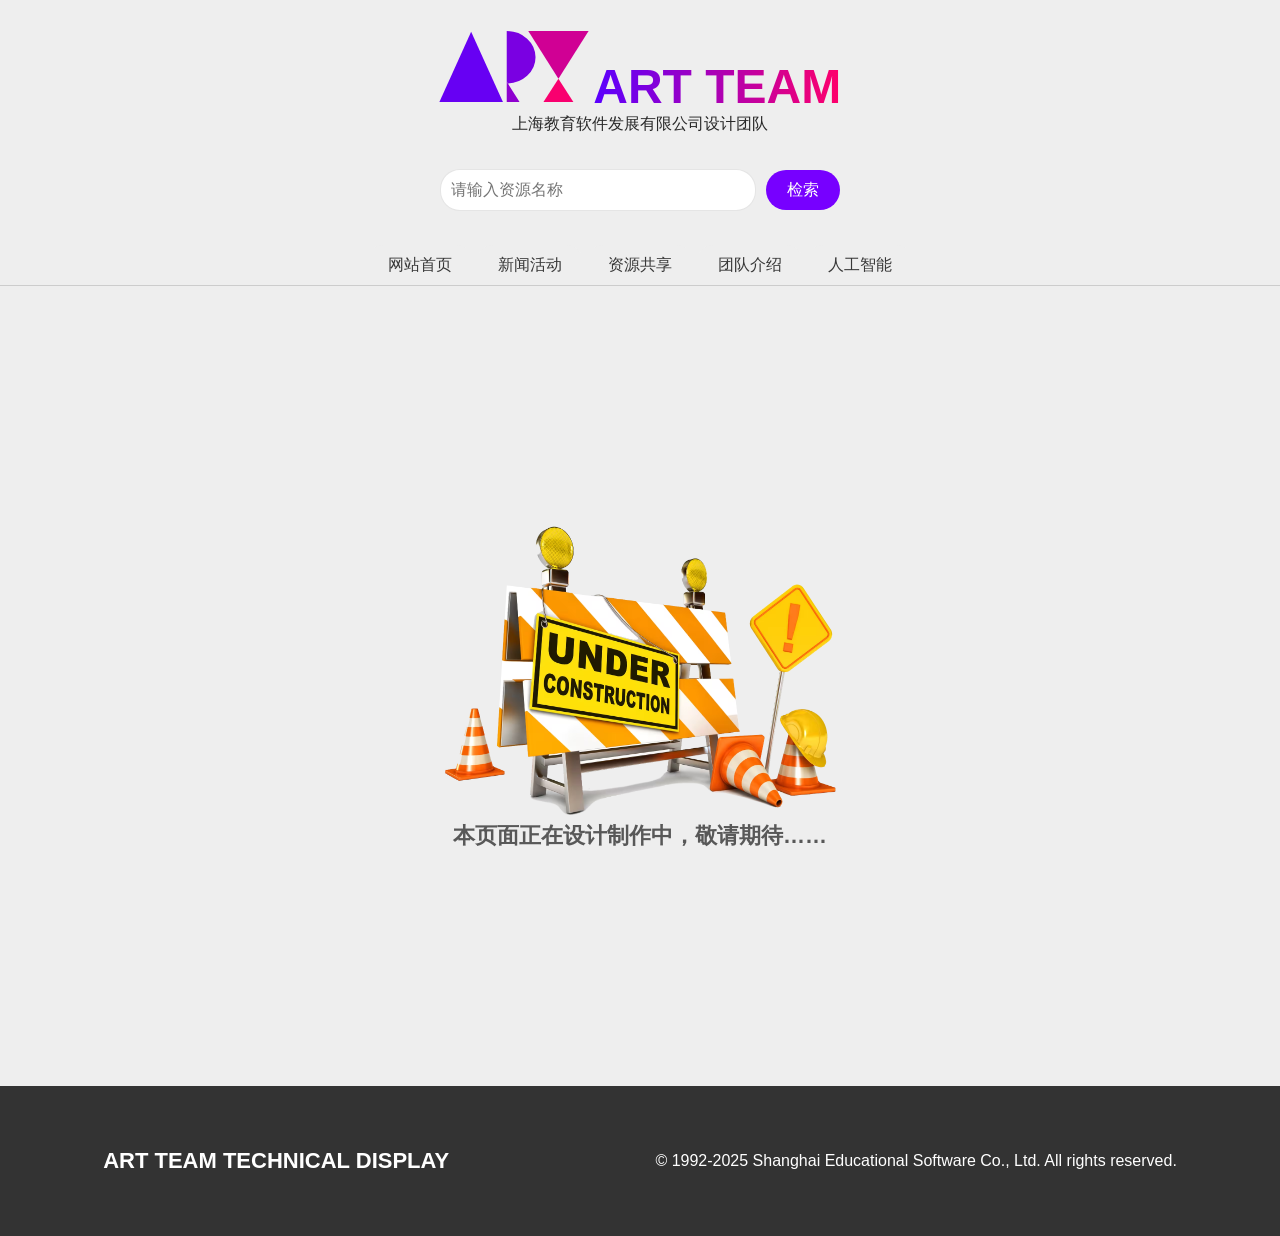
<file: disc.html>
<!DOCTYPE html>
<html lang="zh">

<head>
  <meta charset="UTF-8" />
  <meta name="viewport" content="width=device-width, initial-scale=1.0" />
  <title>光盘 DISC</title>
  <link rel="icon" href="images/iconlogo.svg" type="image/svg+xml" />
  <link rel="stylesheet" href="css/style1.css" />
</head>

<body>

  <div id="header"></div>

  <div class="newsbox2">
    <img src="images/news/construction.avif" alt="news" />
    <h1>本页面正在设计制作中，敬请期待……</h1>
  </div>

  <div id="footer"></div>

  <script src="js/logosearch.js"></script>
</body>

</html>
</file>
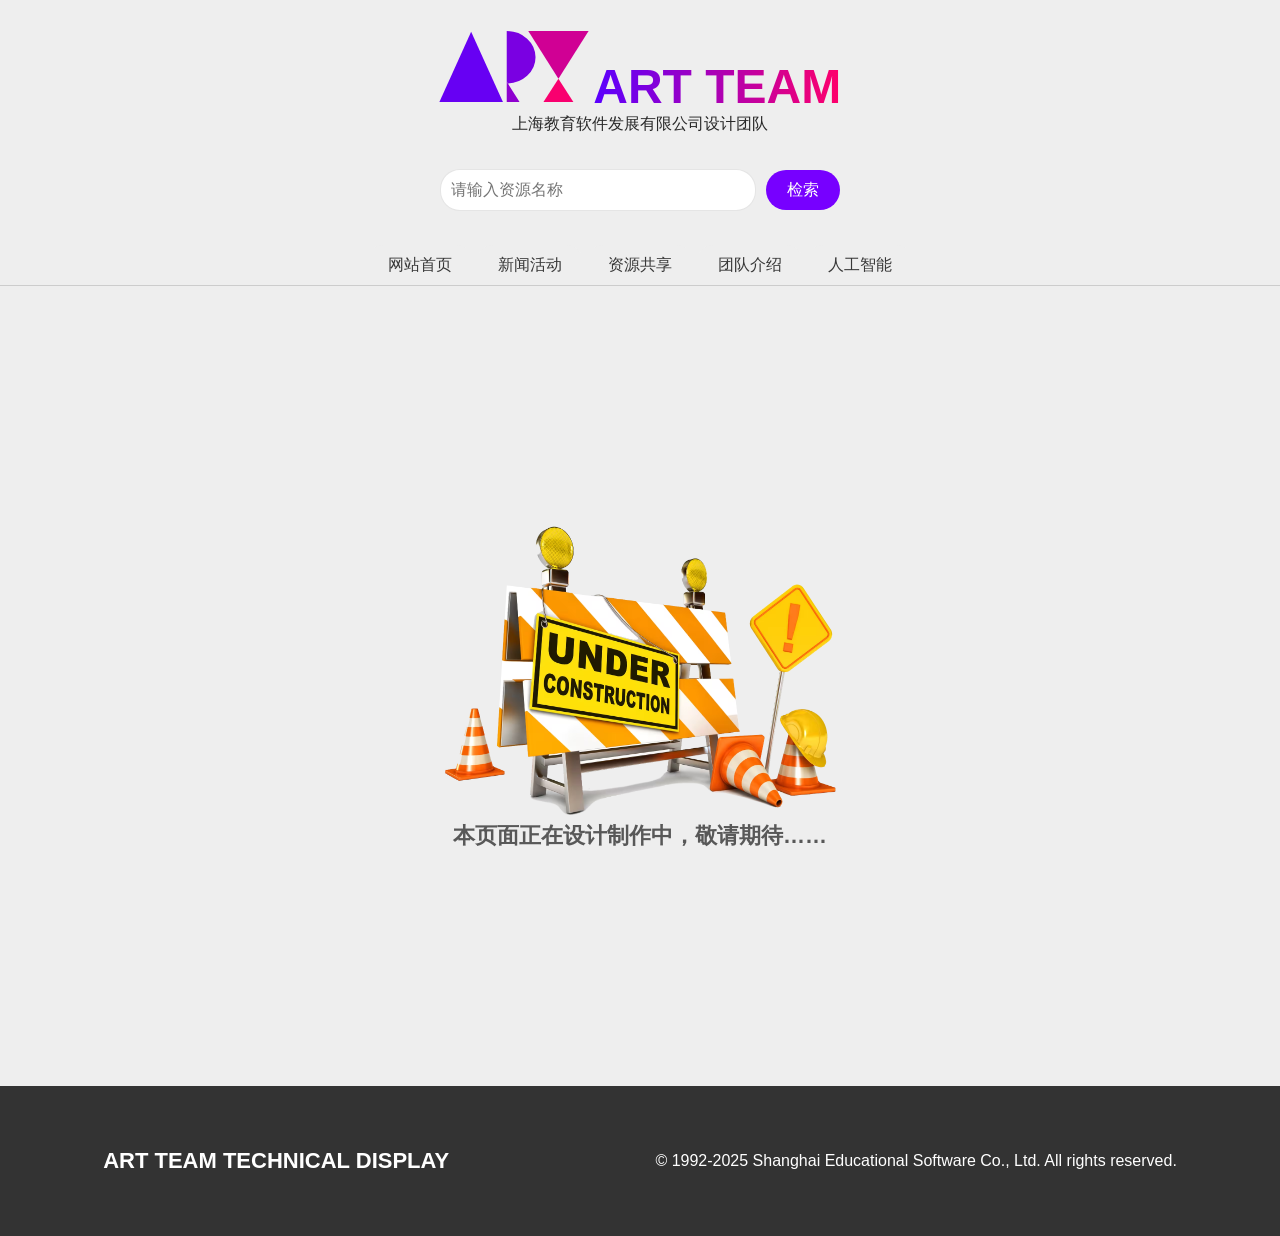
<file: font.html>
<!DOCTYPE html>
<html lang="zh">

<head>
  <meta charset="UTF-8" />
  <meta name="viewport" content="width=device-width, initial-scale=1.0" />
  <title>字体 FONT</title>
  <link rel="icon" href="images/iconlogo.svg" type="image/svg+xml" />
  <link rel="stylesheet" href="css/style1.css" />
</head>

<body>

  <div id="header"></div>

  <div class="newsbox2">
    <img src="images/news/construction.avif" alt="news" />
    <h1>本页面正在设计制作中，敬请期待……</h1>
  </div>

  <div id="footer"></div>

  <script src="js/logosearch.js"></script>
</body>

</html>
</file>
<file: ai/css/styles.css>
* {
    box-sizing: border-box;
    margin: 0;
    padding: 0;
}

body {
    font-family: "Segoe UI", sans-serif;
    background-color: #f9fafb;
}

/* 顶部导航栏容器 */
.navbar {
    font-size: 18px;
    height: 100px;
    background-color: #ffffff;
    box-shadow: 0 0px 40px rgba(0, 0, 0, 0.5);
    background-color: rgba(255, 255, 255, 0.8);
    border-color: rgba(255, 255, 255, 1);
    border-bottom: 1px solid rgba(255, 255, 255, 0.9);
    position: fixed;
    width: 100%;
    z-index: 999;
    backdrop-filter: blur(6px);
    -webkit-backdrop-filter: blur(12px);
}

/* 导航栏内部容器，居中限制最大宽度 */
.container {
    display: flex;
    align-items: center;
    justify-content: space-between;
    width: 70%;
    height: 64px;
    margin: 0 auto;
    padding: 0 16px;
    margin-top: 18px;
}

/* LOGO图片大小 */
.logo img {
    width: 250px;
    height: auto;
}

/* 主菜单容器，水平排列，间距24px */
.nav-menu {
    display: flex;
    align-items: center;
    gap: 24px;
    position: relative;
    /* 方便紫色背景绝对定位 */
}

/* 紫色滑动背景层，默认隐藏，使用整体缩放动画 */
.nav-hover-bg {
    position: absolute;
    background-color: #A811C5;
    border-radius: 12px;
    z-index: -1;
    transition: all 0.2s ease;
    /* 平滑动画 */
    transform: scale(0);
    /* 初始状态缩小为0 */
    transform-origin: center center;
    /* 缩放以中心为原点 */
    opacity: 0;
    /* 初始透明 */
    height: 36px;
    /* 高度固定，和菜单项一致 */
    pointer-events: none;
    /* 不阻止鼠标事件 */
    box-shadow: 0 6px 12px rgba(0, 0, 0, 0.2);
}

/* 菜单链接和按钮公共样式 */
.nav-menu a,
.dropbtn {
    position: relative;
    z-index: 1;
    color: #383838;
    text-decoration: none;
    padding: 8px 16px;
    background: none;
    border: none;
    font: inherit;
    cursor: pointer;
    transition: color 0.3s ease;
}

/* 鼠标悬停时文字变白 */
.nav-menu a:hover,
.dropbtn:hover {
    font-weight: bold;
    color: #ffffff;
}

/* “工具”菜单的下拉容器，定位父元素 */
.dropdown {
    position: relative;
}

/* 下拉菜单内容样式，初始隐藏并偏移，带圆角和阴影 */
.dropdown-content {
    position: absolute;
    top: 42px;
    /* 距离父元素底部 */
    left: 50%;
    /* 水平居中 */
    transform: translateX(-50%) translateY(-10px);
    /* 向上偏移隐藏 */
    display: block;
    opacity: 0;
    pointer-events: none;
    background-color: rgba(255, 255, 255, 0.9);
    /* 半透明白背景 */
    box-shadow: 0 6px 12px rgba(0, 0, 0, 0.15);
    /* 阴影 */
    width: 150px;
    border-radius: 12px;
    text-align: center;
    padding: 4px 0;
    border: 1px solid rgba(255, 255, 255, 0.5);
    backdrop-filter: blur(6px);
    /* 背景模糊 */
    transition: all 0.3s ease;
}

.dropdown-content p {
    color: #d4d4d4;
}

/* 鼠标悬停父元素时，下拉菜单淡入且位移回原位 */
.dropdown:hover .dropdown-content {
    opacity: 1;
    transform: translateX(-50%) translateY(0);
    pointer-events: auto;
    /* 允许点击 */
}

/* 下拉菜单项 */
.dropdown-content a {
    display: block;
    width: 100%;
    padding: 10px 0;
    text-align: center;
    color: #333;
    text-decoration: none;
    transition: background-color 0.2s ease;
}

/* 鼠标悬停下拉菜单项，背景变紫文字变白，圆角 */
.dropdown-content a:hover {
    width: 100%;
    color: #A811C5;
}

/* 认证按钮容器，水平排列且间距 */
.auth-buttons {
    display: flex;
    gap: 20px;
}

/* 注册和登录按钮共有样式 */
.register-btn,
.login-btn {
    padding: 6px 14px;
    border-radius: 10px;
    font-size: 18px;
    cursor: pointer;
    border: 1px solid #A811C5;
    transition: background-color 0.3s, color 0.3s;
}

/* 注册按钮默认样式 */
.register-btn {
    color: #A811C5;
    background-color: white;
    transition: transform 0.2s ease;
}

/* 注册按钮悬停变紫底白字 */
.register-btn:hover {
    background-color: #ffffff;
    color: #A811C5;
    transform: scale(1.3);
    font-weight: bold;
}

/* 登录按钮默认紫底白字 */
.login-btn {
    background-color: #A811C5;
    color: white;
    transition: transform 0.2s ease;
}

/* 登录按钮悬停效果保持不变 */
.login-btn:hover {
    font-weight: bold;
    background-color: #A811C5;
    transform: scale(1.3);
}

/* 移动端菜单切换按钮，默认隐藏 */
.menu-toggle {
    display: none;
    font-size: 24px;
    background: none;
    border: none;
    cursor: pointer;
}

/* 移动端菜单容器，竖直排列 */
.mobile-menu {
    display: none;
    flex-direction: column;
    background-color: #fff;
    padding: 12px 16px;
    align-items: center;
    text-align: center;
}

/* 移动端菜单链接 */
.mobile-menu a {
    padding: 8px 0;
    color: #333;
    text-decoration: none;
    border-bottom: 1px solid #eee;
}

/* 移动端子菜单标题 */
.mobile-submenu {
    margin-top: 8px;
}

/* 子菜单标题文本 */
.mobile-submenu span {
    font-weight: bold;
    margin-bottom: 4px;
    display: block;
    text-align: center;
}

/* 移动端子菜单链接容器，水平排列 */
.mobile-submenu-links {
    display: flex;
    justify-content: center;
    gap: 12px;
}

/* 移动端子菜单具体链接 */
.mobile-submenu-links a {
    padding: 6px 10px;
    border: 1px solid #ccc;
    border-radius: 4px;
    text-decoration: none;
    font-size: 14px;
    color: #333;
    background-color: #f9f9f9;
    transition: background-color 0.3s;
}

/* 子菜单链接悬停变浅蓝 */
.mobile-submenu-links a:hover {
    background-color: #e0f0ff;
}

/* 移动端认证按钮容器 */
.mobile-auth {
    display: flex;
    gap: 12px;
    margin-top: 10px;
    justify-content: center;
}

/* 移动端菜单激活时显示 */
.mobile-menu.active {
    display: flex;
}

/* 响应式设计：屏幕小于768px时，隐藏主菜单和认证按钮，显示菜单切换按钮 */
@media (max-width: 768px) {

    .nav-menu,
    .auth-buttons {
        display: none;
    }

    .menu-toggle {
        display: block;
    }
}

/* BANNER3D */
.banner3d {
    width: 100%;
    height: 700px;
    background: linear-gradient(to bottom, rgb(0, 119, 255), rgb(255, 255, 255));
    z-index: 1;
    position: relative;
}

.banner3dbox {
    width: 100%;
    height: auto;
    top: 460px;
    z-index: 1;
    position: absolute;
}

.banner3dbox img {
    width: 100%;
    height: 150px;
    z-index: 2;
    padding-bottom: 90px; 
}

.banner3d2 {
    width: 100%;
    height: 1000px;
    background: linear-gradient(to bottom, rgb(0, 119, 255), rgb(255, 255, 255));
    z-index: -999;
    position: relative;
}

.banner3dbox2 {
    width: 100%;
    height: auto;
    z-index: -999;
    position: absolute;
}

.banner3dbox2 img {
    width: 100%;
    height: auto;
    z-index: -1; 
}

.banner3dbox h1 {
    font-size: 40px;
    color: #ffffff;
    padding-top: 100px;
    z-index: 3;
    text-align: center;
}

.banner3dbox p {
    font-size: 24px;
    color: #ffffff;
    z-index: 3;
    text-align: center;
}

/* 滚动图 */
.album-container {
    width: 100%;
    height: 550px;
    margin: auto;
    overflow: hidden;
    background: white;
    display: flex;
    justify-content: center;
    z-index: 10;
    background-color: #323230;
    position: relative;
    overflow: hidden;
}

.album-container video {
    position: absolute;
    top: 50%;
    left: 50%;
    min-width: 100%;
    min-height: 100%;
    transform: translate(-50%, -50%);
    object-fit: cover;
    filter: brightness(30%);
    z-index: -1;
}

.album-containerbox {
    width: 70%;
    height: auto;
    margin-top: 50px;
}

/* 顶部和底部区域 */
.top-bar {
    text-align: center;
    padding: 20px;
    text-align: center;
}

.top-text {
    display: flex;
    flex-direction: column;
    text-align: center;
}

.top-text h2 {
    font-size: 40px;
    color: #333;
    z-index: 10;
}

.top-text .subtitle {
    font-size: 18px;
    color: #666;
    margin-top: 4px;
    z-index: 10;
}


.middle-bar {
    position: relative;
    overflow: hidden;
    height: 280px;
    display: flex;
    align-items: center;

    -webkit-mask-image: linear-gradient(to right,
            transparent 0%,
            black 10%,
            black 90%,
            transparent 100%);
    mask-image: linear-gradient(to right,
            transparent 0%,
            black 10%,
            black 90%,
            transparent 100%);
}

.image-strip {
    display: flex;
    gap: 16px;
    animation: scroll 30s linear infinite;
}

.image-strip img {
    height: 100px;
    width: auto;
    object-fit: contain;
    border-radius: 16px;
    background: #eee;
    cursor: pointer;
    transform-style: preserve-3d;
    transition: transform 0.6s ease;
    will-change: transform;
    position: relative;
    z-index: 0;
    border: 1px solid #ffffff;
}

.image-strip img.blurred {
    filter: blur(5px);
    transition: filter 0.3s;
}

.image-strip img.flipping {
    filter: none;
    transform: perspective(800px) rotateY(360deg) scale(2.5);
    z-index: 10;
    box-shadow: 0 0px 6px rgba(0, 0, 0, 0.3);
}

.flipping {
    transform: perspective(800px) rotateY(360deg) scale(1.5);
}

.image-item {
    display: flex;
    flex-direction: column;
    align-items: center;
    min-width: 120px;
    gap: 6px;
}

.image-item img {
    height: 100px;
    width: auto;
    object-fit: contain;
    border-radius: 16px;
    background: #eee;
    cursor: pointer;
    transform-style: preserve-3d;
    transition: transform 0.6s ease;
    will-change: transform;
    border: 1px solid #ffffff;
}

.caption {
    font-size: 14px;
    color: white;
    text-align: center;
    white-space: nowrap;
}

@keyframes flip3D {
    0% {
        transform: perspective(800px) rotateY(0deg) scale(1);
    }

    50% {
        transform: perspective(800px) rotateY(180deg) scale(1.6);
    }

    100% {
        transform: perspective(800px) rotateY(360deg) scale(1);
    }
}

@keyframes scroll {
    from {
        transform: translateX(0);
    }

    to {
        transform: translateX(-50%);
    }
}

.bottom-bar {
    display: flex;
    justify-content: center;
    align-items: center;
    font-size: 28px;
    font-weight: bold;
    background: linear-gradient(to right, #fe97c2 0%, #a469f7 50%, #e8bcef 100%);
    -webkit-background-clip: text;
    -webkit-text-fill-color: transparent;
    background-clip: text;
    color: transparent;
    gap: 20px;
}

.bottom-bar img {
    width: 120px;
    height: auto;
    cursor: pointer;
    border-radius: 12px;
    transition: transform 0.3s;
}

.bottom-bar img:hover {
    transform: scale(1.3);
}

/* 课程 */

.parent {
    display: flex;
    justify-content: center;
    /* 子DIV整体居中 */
    gap: 30px;
    /* 子DIV之间的间隔 */
    overflow: visible;
    /* 放大时允许超出 */
    flex-wrap: wrap;
    /* 允许换行 */
    padding-bottom: 50px;
}

.child1 {
    width: 380px;
    background: #FF662A;
    border-radius: 12px;
    padding: 20px;
    text-align: center;
    box-shadow: 0 2px 10px rgba(0, 0, 0, 0.1);
    position: relative;
    overflow: visible;
    transition: transform 0.3s ease;
}

.child1:hover {
    transform: scale(1.1);
}

.child2 {
    width: 380px;
    background: #FFA22A;
    border-radius: 12px;
    padding: 20px;
    text-align: center;
    box-shadow: 0 2px 10px rgba(0, 0, 0, 0.1);
    position: relative;
    overflow: visible;
    transition: transform 0.3s ease;
}

.child2:hover {
    transform: scale(1.1);
}

.child3 {
    width: 380px;
    background: #82AC26;
    border-radius: 12px;
    padding: 20px;
    text-align: center;
    box-shadow: 0 2px 10px rgba(0, 0, 0, 0.1);
    position: relative;
    overflow: visible;
    transition: transform 0.3s ease;
}

.child3:hover {
    transform: scale(1.1);

}

.child4 {
    width: 380px;
    background: #4F3F84;
    border-radius: 12px;
    padding: 20px;
    text-align: center;
    box-shadow: 0 2px 10px rgba(0, 0, 0, 0.1);
    position: relative;
    overflow: visible;
    transition: transform 0.3s ease;
}

.child4:hover {
    transform: scale(1.1);

}

.top-img {
    width: 300px;
    height: 300px;
    object-fit: cover;
    border-radius: 10px;
    transition: transform 0.5s ease, z-index 0.2s;
    position: relative;
    z-index: 1;
}

.top-img:hover {
    transform: scale(1.3) rotate(0deg);
    z-index: 999;
    filter: drop-shadow(0px 10px 8px rgb(0, 0, 0, 0.5));
}

.title {
    font-size: 32px;
    font-weight: bold;
    margin-top: 30px;
    color: #ffffff;
}

.subtitle {
    font-size: 18px;
    color: #ffffff;
    margin: 10px 0;
}

.bottom-img {
    width: 100px;
    height: 80px;
    object-fit: contain;
    margin-top: 10px;
    transition: transform 0.2s ease;
    cursor: pointer;
}

.bottom-img:hover {
    transform: scale(1.2);
}

@media (max-width: 899px) {
    .child {
        width: 45%;
    }
}

@media (max-width: 599px) {
    .child {
        width: 90%;
    }
}



.album-container2 {
    width: 100%;
    background: url(../images/kechengbeijing.avif) no-repeat top/cover;
    background-size: cover;
    background-position: center;
    margin-top: 0px;
}

.album-containerbox2 {
    display: flex;
    width: 70%;
    height: 500px;
    margin: 0 auto;
    overflow: hidden;
    align-items: center;
    gap: 20px;
}


.album-item {
    height: 500px;
    max-height: 80%;
    flex-grow: 1;
    position: relative;
    overflow: hidden;
    transition: all 1s ease;
    display: flex;
    flex-direction: column;
    justify-content: center;
    align-items: center;
    border-radius: 20px;
}


.album-item.primary {
    background-color: #f5e552;

}

.album-item.middle {
    background-color: #aed8f5;

}

.album-item.high {
    background-color: #d3b0f5;

}

/* 收缩状态下的内容 */
.album-item .collapsed {
    display: flex;
    flex-direction: column;
    align-items: center;
    text-align: center;
}

.album-item .collapsed h2 {
    font-size: 32px;
    margin-bottom: 8px;
    color: #3a3a3a;
}

.album-item .collapsed p {
    font-size: 14px;
    color: #777;
}

.album-item .collapsed button {
    margin-top: 10px;
    padding: 8px;
    border: none;
    background-color: #eee;
    cursor: pointer;
}

.collapsed img {
    width: 60px;
    height: auto;
    padding-top: 20px;
}

/* 展开状态内容样式 */
.album-item .expanded {
    display: none;
    flex-direction: row;
    width: 100%;
    height: 100%;
    padding: 20px;
    justify-content: space-between;
    align-items: center;
}

.album-item .expanded .text-section {
    width: 50%;
}

.album-item .expanded .text-section h2 {
    font-size: 36px;
    margin-bottom: 10px;
    color: #3a3a3a;
    padding-left: 50px;
}

.album-item .expanded .text-section p {
    font-size: 24px;
    margin-bottom: 15px;
    color: #555;
    padding-left: 50px;
}

.album-item .expanded .buttons {
    margin-top: 10px;
    padding-left: 50px;
}

.album-item .expanded button {
    margin-right: 10px;
    padding: 8px 12px;
    background-color: #ffffff;
    color: rgb(102, 102, 102);
    border: none;
    cursor: pointer;
    border-radius: 5px;
}

/* 图片部分初始动画状态 */
.image-section {
    transition: transform 0.3s ease;
}

.image-section:hover {
    transform: scale(1.5);
}


.album-item .expanded .image-section img {
    max-width: 400px;
    border-radius: 10px;
    opacity: 0;
    transform: scale(0.5);
    transition: transform 0.6s cubic-bezier(0.22, 1, 0.36, 1),
        opacity 0.6s ease;
    transition-delay: 0.1s;
}

/* 图片动画激活 */
.album-item.expanded-item .image-section img {
    opacity: 1;
    transform: scale(1);
}

@keyframes zoomIn {
    0% {
        opacity: 0;
        transform: scale(0.5);
    }

    100% {
        opacity: 1;
        transform: scale(1);
    }
}

.album-item.expanded-item .image-section img {
    max-width: 400px;
    border-radius: 10px;
    animation: zoomIn 0.6s ease forwards;
}

/* 展开状态控制 */
.album-item.expanded-item {
    flex-grow: 3;
}

.album-item.expanded-item .collapsed {
    display: none;
}

.album-item.expanded-item .expanded {
    display: flex;
}

.album-item:not(.expanded-item) {
    flex-grow: 1;
}

/* AI工具 */

.aitool {
    width: 100%;
    height: auto;
    background: url(../images/aitoolbj.avif) no-repeat top/cover;
    background-attachment: fixed;
    background-size: cover;
    background-position: center;
    position: relative;
    display: flex;
    justify-content: center;
    align-items: center;
    flex-direction: column
}

.ai-header {
    width: 70%;
    display: flex;
    justify-content: space-between;
    align-items: center;
    padding: 20px;
    margin: auto;
    gap: 20px;
    flex-wrap: wrap;
    margin-top: 50px;
}

.ai-left {
    display: flex;
    flex-direction: column;
    justify-content: center;
    text-align: left;
    flex: 1;
}

.ai-left .line1 {
    font-size: 40px;
    font-weight: bold;
    margin-bottom: 8px;
    color: #772a2a;
}

.ai-left .line2 {
    font-size: 24px;
    color: #772a2a;
}

.ai-right {
    flex-shrink: 0;
}

.ai-right img {
    width: 100px;
    height: 100px;
    object-fit: cover;
    display: block;
}

/* ---------- 响应式处理 ---------- */
@media (max-width: 600px) {
    .ai-header {
        flex-direction: column;
        align-items: flex-start;
        text-align: left;
    }

    .ai-right {
        align-self: center;
        margin-top: 15px;
    }

    .ai-right img {
        width: 80px;
        height: 80px;
    }
}

.aitoolbox {
    width: 70%;
    height: 70%;
    background-color: rgba(255, 255, 255, 0.5);
    box-shadow: 0 0px 12px rgba(0, 0, 0, 0.3);
    border-radius: 20px;
    backdrop-filter: blur(10px);
    border: 1px solid rgba(255, 255, 255, 0.8);
    display: flex;
    flex-wrap: wrap;
    margin-top: 30px;
    margin-bottom: 100px;
    display: flex;
    justify-content: center;
    transition: transform 0.3s ease;
}

.aitoolbox:hover {
    transform: scale(1.05);
}

.aitoolbox2 {
    display: flex;
    align-items: center;
    gap: 30px;
    padding: 50px;
    max-width: 600px;
}

.left {
    flex-shrink: 0;
    border-radius: 20px;
}

.left img {
    width: 150px;
    height: 150px;
    object-fit: cover;
    border-radius: 8px;
    transition:
        transform 0.4s ease,
        filter 0.4s ease,
        border-radius 0.4s ease,
        border 0.4s ease;
    filter: drop-shadow(0 0 0 rgba(255, 255, 255, 0));
    border: 2px solid transparent;
}

.left img:hover {
    transform: scale(1.3);
    filter:
        drop-shadow(0 0 30px rgba(255, 255, 255, 0.8)) drop-shadow(0 0 60px rgba(255, 255, 255, 0.6)) drop-shadow(0 0 90px rgba(255, 255, 255, 0.4));
    border-radius: 42px;
    border: 2px solid rgba(255, 255, 255, 0.9);
}


.right {
    display: flex;
    flex-direction: column;
    justify-content: center;
    gap: 10px;
    font-size: 16px;
}

/* 赛事活动 */

.events {
    width: 100%;
    height: 1000px;
    background: url(../images/sshdbj.avif) no-repeat top/cover;
    background-attachment: fixed;
    background-size: cover;
    background-position: center;
    position: relative;
}

.eventstitle {
    width: 100%;
    height: auto;
    display: flex;
    justify-content: center;
}

.eventstitle img {
    width: 400px;
    height: auto;
}

.eventebox {
    width: 70%;
    height: 800px;
}

.ai-header2 {
    width: 70%;
    display: flex;
    justify-content: space-between;
    align-items: center;
    padding: 20px;
    margin: auto;
    gap: 20px;
    flex-wrap: wrap;
    padding-bottom: 60px;
}

.ai-header3 {
    width: 100%;
    display: flex;
    justify-content: space-between;
    align-items: center;
    padding: 20px;
    margin: auto;
    gap: 20px;
    flex-wrap: wrap;
    padding-top: 20px;
}

.ai-left2 {
    display: flex;
    flex-direction: column;
    justify-content: center;
    text-align: left;
    flex: 1;
}

.ai-left2 .line1 {
    font-size: 40px;
    font-weight: bold;
    margin-bottom: 8px;
    color: #1a5791;
}

.ai-left2 .line2 {
    font-size: 24px;
    color: #1a5791;
}

.ai-left3 {
    display: flex;
    flex-direction: column;
    justify-content: center;
    text-align: left;
    flex: 1;
}

.ai-left3 .line1 {
    font-size: 40px;
    font-weight: bold;
    margin-bottom: 8px;
    color: #ffffff;
}

.ai-left3 .line2 {
    font-size: 24px;
    color: #ffffff;
}

.ai-left4 {
    display: flex;
    flex-direction: column;
    justify-content: center;
    text-align: left;
    flex: 1;
}

.ai-left4 .line1 {
    font-size: 40px;
    font-weight: bold;
    margin-bottom: 8px;
    color: #3a3a3a;
}

.ai-left4 .line2 {
    font-size: 24px;
    color: #3a3a3a;
}

.parent2 {
    display: flex;
    justify-content: center;
    gap: 5px;
    flex-wrap: wrap;
    padding-top: 80px;
}

/* 三个主区块 */
.left2,
.center2,
.right2 {
    width: 500px;
    height: 500px;
    background-color: #ddd;
    border-radius: 20px;
    padding: 20px;
}

/* 中间区域：4 个小方块 */
.center2 {
    display: grid;
    grid-template-columns: repeat(auto-fit, minmax(150px, 1fr));
    gap: 20px;
    justify-items: center;
    align-content: center;
    background-color: transparent;
    height: 100%;
    border-radius: 20px;
}

.square2 {
    transition: transform 0.3s ease;
}

.square2:hover {
    transform: scale(1.2);
}

.center2 .square2 {
    width: 100%;
    aspect-ratio: 1 / 1;
    border-radius: 20px;
}

/* 右侧上下两个区域 */
.right2 {
    display: flex;
    flex-direction: column;
    justify-content: space-between;
    background-color: transparent;
}

.top2 {
    transition: transform 0.3s ease;
}

.top2:hover {
    transform: scale(1.1);
}

.bottom2 {
    transition: transform 0.3s ease;
}

.bottom2:hover {
    transform: scale(1.1);
}

.right2 .top2,
.right2 .bottom2 {
    height: 220px;
    background-color: rgb(0, 0, 0, 0.5);
    border-radius: 20px;
}

/* 左侧颜色 */
.left2 {
    display: flex;
    justify-content: center;
    align-items: center;
    background-color: transparent;
}

.left2box {
    width: 460px;
    height: 460px;
    background-color: rgb(0, 170, 255);
    border-radius: 20px;
    transition: transform 0.3s ease;
}

.left2box:hover {
    transform: scale(1.1);
}

/* ✅ 响应式设计：小屏幕下垂直堆叠 */
@media (max-width: 1600px) {
    .parent2 {
        flex-direction: row;
        flex-wrap: wrap;
        justify-content: center;
    }

    .left2,
    .center2,
    .right2 {
        width: 90%;
        max-width: 500px;
        margin-bottom: 20px;
    }
}

@media (max-width: 600px) {

    .right2 .top2,
    .right2 .bottom2 {
        height: 200px;
    }
}

.video {
    width: 460px;
    height: 460px;
    object-fit: cover;
    border-radius: 20px;
    cursor: pointer;
}

.video2 {
    width: 220px;
    height: 220px;
    object-fit: cover;
    border-radius: 20px;
    cursor: pointer;
}

.video3 {
    width: 460px;
    height: 220px;
    object-fit: cover;
    border-radius: 20px;
    cursor: pointer;
}

/* 响应式 */
@media (max-width: 768px) {

    .top-bar,
    .bottom-bar {
        flex-direction: column;
        text-align: center;
        gap: 10px;
    }
}

.footer-container {
    display: flex;
    justify-content: space-between;
    align-items: center;
    height: 150px;
    padding: 0 40px;
    background-color: #5A048A;
    font-family: Arial, sans-serif;
    overflow: hidden;
    border-top: 1px solid rgba(255, 255, 255, 0.8);
}

.footrelogo {
    flex: 1;
    margin-left: 8%;
}

.footer-left {
    flex: 1;
    text-align: left;
    display: flex;
    align-items: center;
    font-size: 18px;
    color: #ffffff;
}

.footer-right {
    flex: 1;
    display: flex;
    justify-content: flex-end;
    align-items: center;
    margin-right: 10%;
}

.footer-right-content {
    display: flex;
    flex-direction: column;
    text-align: left;
    /* 内部文字靠左 */
    font-size: 18px;
    color: #ffffff;
}
</file>
<file: football/css/style.css>
body {
  background: url(../images/footballfield.avif) no-repeat center center/cover fixed;
  background-color: #000;
  font-family: sans-serif;
  padding: 20px;
  margin: 0;
  overflow-x: hidden;
}

.title {
  width: 100%;
  height: 200px;
  display: flex;
  align-items: center;
  flex-direction: column;
}

.title img {
  width: 100px;
  height: auto;
}

.title h1 {
  font-size: 32px;
  color: #ffffff;
  text-align: center;
}

.wrapper {
  width: 70%;
  margin: 0 auto;
}

.game-container {
  display: flex;
  flex-direction: column;
  align-items: center;
}

#cards-container,
#slots-container {
  display: grid;
  grid-template-columns: repeat(6, 1fr);
  gap: 12px;
  width: 100%;
  max-width: 1200px;
  justify-content: center;
  margin: 20px auto;
}

@media (min-width: 2000px) {
  #cards-container,
  #slots-container {
    grid-template-columns: repeat(12, 1fr);
  }
}

@media (max-width: 999px) {
  #cards-container,
  #slots-container {
    grid-template-columns: repeat(3, 1fr);
  }
}

.card {
  width: 150px;
  height: 190px;
  perspective: 800px;
  border-radius: 10px;
  box-shadow: 0 0 10px rgba(0,0,0,0.3);
  transform: scale(0);
  opacity: 0;
  transition: transform 0.3s ease, opacity 0.3s ease;
}

.card-inner {
  width: 100%;
  height: 100%;
  transition: transform 0.8s;
  transform-style: preserve-3d;
  position: relative;
}

.card.flipped .card-inner {
  transform: rotateY(180deg);
}

.card-front,
.card-back {
  width: 100%;
  height: 100%;
  backface-visibility: hidden;
  -webkit-backface-visibility: hidden;
  position: absolute;
  border: 1px solid #ccc;
  background: white;
  display: flex;
  align-items: center;
  justify-content: center;
  border-radius: 10px;
}

.card-front img,
.card-back img {
  width: 150px;
  height: 190px;
  border-radius: 10px;
  transition: transform 0.3s ease;
}

.card-front img:hover,
.card-back img:hover {
  transform: scale(1.1);
  z-index: 999;
}

.card-front {
  z-index: 2;
}

.card-back {
  transform: rotateY(180deg);
}

.slot {
  width: 150px;
  height: 190px;
  perspective: 800px;
  border: 1px solid rgba(255,255,255,0.5);
  background: rgba(0,0,0,0.5);
  border-radius: 10px;
  opacity: 0;
  transform: translateY(20px);
  transition: opacity 0.5s ease, transform 0.5s ease;
}

.slot.appear {
  opacity: 1;
  transform: translateY(0);
}

#open-button {
  padding: 20px 60px;
  background: #007bff;
  color: white;
  border-radius: 8px;
  cursor: pointer;
  font-size: 24px;
  margin-top: 30px;
  display: none;
  border: 2px solid rgba(255, 255, 255, 0.5);
  box-shadow: 0 0 10px rgba(0, 0, 0, 0.6);
  font-weight: bold;
  transition: opacity 0.3s;
}

#open-button:disabled {
  opacity: 0.5;
  cursor: default;
}

.divider {
  width: 100%;
  height: 1px;
  background-color: #ffffff;
}
</file>
<file: css/style1.css>
* {
  margin: 0;
  padding: 0;
}

body {
  width: 100%;
  height: auto;
  justify-content: center;
  align-items: center;
  font-family: -apple-system, "Century Gothic", "PingFang SC", sans-serif, Arial, "Microsoft Yahei";
  background: #eeeeee;
  -webkit-font-smoothing: antialiased;
  -moz-osx-font-smoothing: grayscale;
  text-rendering: optimizeLegibility;
}

/* top */
.top {
  width: 100%;
  height: auto;
  text-align: center;
  margin-top: 30px;
  margin-bottom: 30px;
}

.top img {
  width: 150px;
  height: auto;
}

.top h1 {
  font-size: 48px;
  background: linear-gradient(to right, rgb(89, 0, 255), rgb(255, 0, 106));
  -webkit-background-clip: text;
  background-clip: text;
  color: transparent;
  display: inline;
}

.top p {
  font-size: 16px;
  color: #282828;
}

/* search */
:root {
  --background-color: #2c3e50;
  --border-color: #7591ad;
  --text-color: #34495e;
  --color1: #ec3e27;
  --color2: #fd79a8;
  --color3: #eeeeee;
  --color4: #00b894;
  --color5: #fdcb6e;
  --color6: #e056fd;
  --color7: #f97f51;
  --color8: #bdc581;
}

* {
  margin: 0;
  padding: 0;
}

.searchbox {
  width: 100%;
  height: 50px;
  background-color: #eeeeee;
  display: flex;
  justify-content: center;
  margin-bottom: 30px;
}

.container {
  width: 100%;
  height: auto;
  background: #eeeeee;
}

/* 分隔符 */
.separator {
  height: 1px;
  background-color: #ccc;
}

.search {
  width: 400px;
  display: flex;
  align-items: center;
  /* 垂直居中对齐输入框和按钮 */
  border-radius: 20px;
  /* 设置圆角边框 */
  justify-content: center;
  transition: transform 0.3s ease;
}

.search :hover {
  transform: scale(1.2);
  box-shadow: 0px 0px 5px rgba(0, 0, 0, 0.1);
}

/* 搜索框输入框 */
.search-bar {
  width: 100%;
  /* 设置输入框占容器的80%宽度 */
  height: 20px;
  padding: 10px;
  /* 设置内边距 */
  font-size: 16px;
  /* 设置字体大小 */
  border: none;
  /* 移除边框 */
  border-radius: 20px;
  /* 圆角 */
  outline: none;
  /* 移除聚焦时的轮廓线 */
  margin-right: 10px;
  border: 1px solid rgba(0, 0, 0, 0.1);
  transition: transform 0.3s ease;
}

/* 按钮的样式 */
.search button {
  width: 100px;
  /* 设置按钮占容器的20%宽度 */
  height: 40px;
  font-size: 16px;
  /* 设置字体大小 */
  background-color: #7700ff;
  /* 设置按钮背景颜色 */
  color: white;
  /* 设置按钮文字颜色 */
  border: none;
  /* 移除按钮的边框 */
  border-radius: 20px;
  /* 圆角 */
  cursor: pointer;
  /* 鼠标悬停时变成可点击 */
  transition: background-color 0.3s;
  /* 添加过渡效果 */
  text-align: center;
  transition: transform 0.3s ease;
}

/* 鼠标悬停时按钮的背景色 */
.search button:hover {
  background-color: #ff006a;
  transform: scale(1.2);
}

/* menu */
.menu {
  width: 100%;
  height: auto;
  margin: auto;
  display: flex;
  justify-content: center;
}

.menu>ul {
  list-style: none;
}

.menu>ul::after {
  display: block;
  content: "";
  clear: both;
}

.menu>ul>li {
  position: relative;
  float: left;
  width: auto;
  padding-left: 3px;
  padding-right: 3px;
}

.menu>ul>li>a {
  display: block;
  background-color: var(--color3);
  color: #383838;
  font-size: 16px;
  line-height: 40px;
  min-width: 60px;
  padding: 0 20px;
  text-decoration: none;
  transition: all 0.4s ease-in-out;
  border-top-left-radius: 15px;
  border-top-right-radius: 15px;
}

.menu>ul>li:hover>a {
  font-weight: bold;
  background-color: #a0a0a0;
  color: #ffffff;
}

.sub {
  position: absolute;
  /* 这样才能通过100%控制当前层不超过父基层 */
  width: 104px;
  /* 让子菜单高度初始化为0 */
  height: 0;
  /* 超出部分隐藏 */
  overflow: hidden;
  border-bottom-left-radius: 20px;
  border-bottom-right-radius: 20px;
  z-index: 1;
}

.sub img {
  width: 16px;
  height: auto;
  padding-right: 10px;
  padding-left: 20px;
}

/* 鼠标移入时，调整高度为auto显示子菜单 */
.menu>ul>li:hover .sub {
  height: auto;
}

/* 同时会位移ul 形成弹出效果 */
.sub>ul {
  list-style: none;
  transform: translateY(-100%);
  transition: all 0.5s ease;
  backdrop-filter: blur(3px);
}

.menu>ul>li:hover .sub>ul {
  transform: translateY(0);
}

/* 下边线 */
.sub>ul>li {
  border-bottom: 1px solid #777777;
}

/* 最后一个菜单项取消下边线 */
.sub>ul>li:last-child {
  border-bottom: none;
}

/* 下拉菜单项 */
.sub>ul>li>a {
  display: block;
  background-color: rgba(0, 0, 0, 0.7);
  color: #fff;
  font-size: 16px;
  text-align: center;
  line-height: 30px;
  text-decoration: none;
  transition: all 0.2s ease-in-out;
  text-align: left;
}

.sub>ul>li>a:hover {
  background-color: rgba(255, 0, 55, 0.7);
  transition: left 2s ease;
  font-weight: bold;
}

/* news */
.news {
  width: 100%;
  height: auto;
  background: url(../images/news/news.avif) no-repeat top/cover;
  background-size: cover;
  background-position: center;
}

.newstitle {
  width: 100%;
  height: auto;
  text-align: center;
  padding-top: 20px;
}

.newstitle h1 {
  font-size: 26px;
  color: #585858;
}

.newstitle p {
  font-size: 14px;
  color: #585858;
}

.newsbox {
  display: flex;
  width: 100%;
  height: 550px;
  padding: 2% 5%;
  box-sizing: border-box;
}

.box {
  flex: 1;
  overflow: hidden;
  transition: 0.5s;
  margin: 0 2%;
  box-shadow: 0 0px 20px rgba(0, 0, 0, 0.5);
  line-height: 0;
  border-radius: 10px;
  border: 1px solid #ffffff;
  backdrop-filter: blur(2px);
  background-color: transparent;
}

.box>img {
  width: 100%;
  height: 90%;
  object-fit: cover;
  transition: 0.5s;
}

.box>span {
  font-size: 16px;
  display: block;
  text-align: center;
  height: 10vh;
  color: #585858;
  line-height: 2.6;
}

.box:hover {
  flex: 1 1 50%;
}

.box:hover>img {
  width: 100%;
  height: 90%;
}

/* LOGO */

.resource1 {
  width: 100%;
  height: 1050px;
  margin-top: 0px;
  display: flex;
  text-align: center;
  flex-direction: column;
  background-color: #000000;
  z-index: -1;
}

.resourctitle1 {
  width: 100%;
  height: 80px;
  margin-top: 30px;
}

.resourctitle1 h2 {
  font-size: 32px;
  background: linear-gradient(to right, rgb(89, 0, 255), rgb(255, 0, 106));
  -webkit-background-clip: text;
  background-clip: text;
  color: transparent;
  display: inline;
}

.resourctitle1 h4 {
  font-size: 18px;
  color: #ffffff;
  padding-top: 10px;
  font-weight: normal;
}

.resourctitle1 p {
  font-size: 12px;
  color: #ffffff;
  font-weight: normal;
}

.logo3d {
  width: 100%;
  height: 1050px;
  position: absolute;
}

.resourcetitlebox {
  width: 100%;
  height: auto;
  margin-top: 430px;
}

.resourcetitle {
  width: 100%;
  height: auto;
  margin-bottom: 30px;
}

.resourcetitle h1 {
  font-size: 26px;
  color: #585858;
}

.resourcetitle p {
  font-size: 14px;
  color: #585858;
}

.resource4 {
  width: 100%;
  height: 700px;
  margin-top: 20px;
  display: flex;
  text-align: center;
  flex-direction: column;
}

.images {
  width: 70%;
  height: 200px;
  display: flex;
  justify-content: center;
  flex-direction: row;
  gap: 15px;
}

.card img {
  width: 100px;
  height: 100px;
}

.images .card {
  display: flex;
  align-items: center;
  justify-content: center;
  flex-direction: column;
  text-align: center;
  height: 200px;
  width: 200px;
  border-radius: 10px;
  color: white;
  cursor: pointer;
  transition: 400ms;
  filter: grayscale(0%);
}

.images .card p.tip {
  font-size: 14px;
  font-weight: bold;
  padding-top: 5px;
  color: #ffffff;
}

.images .card p.second-text {
  font-size: 0.7em;
}

.images .card:hover {
  transform: scale(2, 2);
  filter: grayscale(0%);
}

.images:hover>.card:not(:hover) {
  filter: blur(2px);
  transform: scale(0.7, 0.7);
  filter: grayscale(0%);
}

.content {
  width: 100%;
  height: auto;
}

.content h1 {
  font-size: 24px;
  color: #ffffff;
}

.imagesbox {
  width: 100%;
  height: auto;
  display: flex;
  justify-content: center;
}

.more {
  width: 100%;
  height: 40px;
  margin-top: 30px;
  padding-bottom: 10px;
  display: flex;
  justify-content: center;
}

.color {
  width: 100%;
  height: 150px;
  background: linear-gradient(to bottom, #060606, #0d90f2);
}

.color2 {
  width: 100%;
  height: 100px;
  background: linear-gradient(to bottom, #ffffff, #eeeeee);
}

.color3 {
  width: 100%;
  height: 150px;
  background: linear-gradient(to bottom, #eeeeee, #ffffff);
}

.color4 {
  width: 100%;
  height: 150px;
  background: linear-gradient(to bottom, #f0f0f0, #ff7c51);
}

.color5 {
  width: 100%;
  height: 150px;
  background: linear-gradient(to bottom, #ffb14b, #ffffff);
}

.color6 {
  width: 100%;
  height: 100px;
  background: linear-gradient(to bottom, #d9d8d9, #e1ddff);
}

.color7 {
  width: 100%;
  height: 100px;
  background: linear-gradient(to bottom, #e1dcff, #ffffff);
}

.color8 {
  width: 100%;
  height: 150px;
  background: linear-gradient(to bottom, #ffffff, #0b71e6);
}

.color9 {
  width: 100%;
  height: 50px;
  background: linear-gradient(to bottom, #eeeeee, #eeeeee);
}

/* 网站 */

.resource2 {
  width: 100%;
  height: 900px;
  margin-top: 0px;
  display: flex;
  text-align: center;
  flex-direction: column;
  background-color: #ffffff;
  z-index: -1;
}

.color2-2 {
  width: 100%;
  height: 100px;
  background: linear-gradient(to bottom, #ffffff, #eeeeee);
  z-index: 1;
  position: absolute;
  margin-top: 300px;
}

.resourctitle2 {
  width: 100%;
  height: 80px;
  margin-top: 30px;
  z-index: 0;
}

.resourctitle2 h2 {
  font-size: 32px;
  color: #ffffff;
}

.resourctitle2 h4 {
  font-size: 18px;
  color: #ffffff;
  padding-top: 10px;
  font-weight: normal;
}

.resourctitle2 p {
  font-size: 12px;
  color: #ffffff;
  font-weight: normal;
}

.resourcetitle2 {
  width: 100%;
  height: auto;
  margin-bottom: 50px;
}

.resourcetitle2 h1 {
  font-size: 26px;
  color: #585858;
}

.resourcetitle2 p {
  font-size: 14px;
  color: #585858;
}

.website3d {
  width: 100%;
  height: 900px;
  position: absolute;
}

.imagesbox2 {
  width: 100%;
  height: auto;
  display: flex;
  text-align: center;
  flex-direction: column;
  align-items: center;
}

/* 整个图片容器 */
.images2 {
  width: 70%;
  /* 设置容器宽度 */
  height: 250px;
  /* 设置容器高度 */
  display: flex;
  /* 使用 flexbox 布局 */
  justify-content: center;
  /* 水平居中对齐内容 */
  flex-direction: row;
  /* 让子元素排列在一行 */
  gap: 15px;
  /* 子元素之间的间隔 */
  place-items: center;
  /* 在容器内垂直和水平居中对齐 */
  padding-top: 50px;
}

/* 图片样式 */
.card2 img {
  width: 130px;
  /* 设置图片宽度 */
  height: 250px;
  /* 设置图片高度 */
  border: 1px solid #ffffff;
  /* 给图片添加白色边框 */
  box-shadow: 0px 0px 3px rgba(0, 0, 0, 0.3);
  /* 给图片添加阴影 */
}

/* 卡片样式 */
.images2 .card2 {
  display: flex;
  /* 使用 flexbox 布局 */
  align-items: center;
  /* 垂直居中对齐内容 */
  justify-content: center;
  /* 水平居中对齐内容 */
  flex-direction: column;
  /* 子元素按列排列 */
  text-align: center;
  /* 文字居中 */
  height: 200px;
  /* 设置卡片高度 */
  width: 200px;
  /* 设置卡片宽度 */
  border-radius: 10px;
  /* 设置圆角 */
  color: white;
  /* 设置文本颜色为白色 */
  cursor: pointer;
  /* 鼠标悬停时显示点击手指效果 */
  transition: transform 0.6s ease, filter 0.4s ease;
  /* 设置过渡效果，包括变换和滤镜 */
  filter: grayscale(0%);
  /* 默认显示彩色 */
  transform-style: preserve-3d;
  /* 确保翻转时效果正确 */
}

/* 卡片上的标题样式 */
.images2 .card2 p.tip {
  font-size: 14px;
  /* 设置字体大小 */
  font-weight: bold;
  /* 设置加粗 */
  padding-top: 5px;
  /* 设置顶部内边距 */
}

/* 卡片悬停效果 */
.images2 .card2:hover {
  transform: scale(2) rotateY(360deg);
  /* 放大并翻转 */
  filter: grayscale(0%);
  /* 悬停时保持彩色 */
  transition: transform 0.6s ease, filter 0.4s ease;
  /* 平滑过渡效果 */
  z-index: 1;
  /* 设置更高的层级，确保卡片在最上层 */
}

/* 容器悬停时非悬停卡片的效果 */
.images2:hover>.card2:not(:hover) {
  filter: grayscale(100%);
  /* 将未悬停的卡片显示为灰度 */
  transform: scale(0.8, 0.8);
  /* 重置缩放 */
  filter: blur(3px);
}

.more2 {
  width: 100%;
  height: 40px;
  margin-top: 0px;
  display: flex;
  justify-content: center;
}

/* 三折页 */

.resource3 {
  width: 100%;
  height: 1000px;
  margin-top: 0px;
  display: flex;
  text-align: center;
  flex-direction: column;
  z-index: -1;
  background: url(../images/trifoldbrochure/background.avif) no-repeat top/cover;
  background-size: cover;
}

.resourctitle3 {
  width: 100%;
  height: 80px;
  margin-top: 30px;
  z-index: 0;
}

.resourctitle3 h2 {
  font-size: 32px;
  background: linear-gradient(to right, rgb(89, 0, 255), rgb(255, 0, 106));
  -webkit-background-clip: text;
  background-clip: text;
  color: transparent;
  display: inline;
}

.resourctitle3 h4 {
  font-size: 18px;
  color: #313131;
  padding-top: 10px;
  font-weight: normal;
}

.resourctitle3 p {
  font-size: 12px;
  color: #313131;
  font-weight: normal;
}

.resourcetitle3 {
  width: 100%;
  height: auto;
  margin-bottom: 100px;
}

.resourcetitle3 h1 {
  font-size: 26px;
  color: #585858;
}

.resourcetitle3 p {
  font-size: 14px;
  color: #585858;
}

.trifoldbrochure3d {
  width: 100%;
  height: 1000px;
  position: absolute;
}

.imagesbox3 {
  width: 100%;
  height: auto;
  display: flex;
  text-align: center;
  flex-direction: column;
  align-items: center;
}

/* 整个图片容器 */
.images3 {
  width: 100%;
  /* 设置容器宽度 */
  height: 100px;
  /* 设置容器高度 */
  display: flex;
  /* 使用 flexbox 布局 */
  justify-content: center;
  /* 水平居中对齐内容 */
  flex-direction: row;
  /* 让子元素排列在一行 */
  gap: 120px;
  /* 子元素之间的间隔 */
  place-items: center;
  /* 在容器内垂直和水平居中对齐 */
  margin-top: 100px;
}

/* 图片样式 */
.card3 img {
  width: 250px;
  /* 设置图片宽度 */
  height: 100px;
  /* 设置图片高度 */
  filter: drop-shadow(0px 6px 2px rgba(0, 0, 0, 0.2));
}

/* 卡片样式 */
.images3 .card3 {
  display: flex;
  /* 使用 flexbox 布局 */
  align-items: center;
  /* 垂直居中对齐内容 */
  justify-content: center;
  /* 水平居中对齐内容 */
  flex-direction: column;
  /* 子元素按列排列 */
  text-align: center;
  /* 文字居中 */
  height: 200px;
  /* 设置卡片高度 */
  width: 200px;
  /* 设置卡片宽度 */
  border-radius: 10px;
  /* 设置圆角 */
  color: white;
  /* 设置文本颜色为白色 */
  cursor: pointer;
  /* 鼠标悬停时显示点击手指效果 */
  transition: transform 400ms, filter 400ms;
  /* 设置过渡效果，包括变换和滤镜 */
  filter: grayscale(0%);
  /* 默认显示彩色 */
}

/* 卡片上的标题样式 */
.images3 .card3 p.tip {
  font-size: 14px;
  /* 设置字体大小 */
  font-weight: bold;
  /* 设置加粗 */
  padding-top: 5px;
  /* 设置顶部内边距 */
}

/* 卡片悬停效果 */
.images3 .card3:hover {
  transform: scale(2);
  /* 放大效果，调整为适当的比例 */
  filter: grayscale(0%);
  /* 悬停时保持彩色 */
  transition: transform 0.4s ease, filter 0.4s ease;
  /* 平滑过渡效果 */
  z-index: 1;
  /* 设置更高的层级，确保卡片在最上层 */
}

/* 容器悬停时非悬停卡片的效果 */
.images3:hover>.card3:not(:hover) {
  filter: grayscale(100%);
  /* 将未悬停的卡片显示为灰度 */
  transform: scale(0.8, 0.8);
  /* 重置缩放 */
  filter: blur(3px);
}

.more3 {
  width: 100%;
  height: 40px;
  margin-top: -50px;
  padding-bottom: 10px;
  display: flex;
  justify-content: center;
}


/* 易拉宝 */

.resource4 {
  width: 100%;
  height: 1100px;
  margin-top: 0px;
  display: flex;
  text-align: center;
  flex-direction: column;
  z-index: -1;
}

.resourctitle4 {
  width: 100%;
  height: 80px;
  margin-top: 30px;
  z-index: 0;
}

.resourctitle4 h2 {
  font-size: 32px;
  background: linear-gradient(to right, rgb(89, 0, 255), rgb(255, 0, 106));
  -webkit-background-clip: text;
  background-clip: text;
  color: transparent;
  display: inline;
}

.resourctitle4 h4 {
  font-size: 18px;
  color: #313131;
  padding-top: 10px;
  font-weight: normal;
}

.resourctitle4 p {
  font-size: 12px;
  color: #313131;
  font-weight: normal;
}

.resourcetitle4 {
  width: 100%;
  height: auto;
  margin-bottom: 100px;
}

.resourcetitle4 h1 {
  font-size: 26px;
  color: #585858;
}

.resourcetitle4 p {
  font-size: 14px;
  color: #585858;
}

.rollupbanner3d {
  width: 100%;
  height: 1100px;
  position: absolute;
}

.imagesbox4 {
  width: 100%;
  height: auto;
  display: flex;
  text-align: center;
  flex-direction: column;
  align-items: center;
}

/* 整个图片容器 */
.images4 {
  width: 100%;
  /* 设置容器宽度 */
  height: 300px;
  /* 设置容器高度 */
  display: flex;
  /* 使用 flexbox 布局 */
  justify-content: center;
  /* 水平居中对齐内容 */
  flex-direction: row;
  /* 让子元素排列在一行 */
  gap: 10px;
  /* 子元素之间的间隔 */
  place-items: center;
  /* 在容器内垂直和水平居中对齐 */
  margin-top: 100px;
}

/* 图片样式 */
.card4 img {
  width: 100px;
  /* 设置图片宽度 */
  height: 300px;
  /* 设置图片高度 */
  filter: drop-shadow(10px 0px 2px rgba(0, 0, 0, 0.2));
}

/* 卡片样式 */
.images4 .card4 {
  display: flex;
  /* 使用 flexbox 布局 */
  align-items: center;
  /* 垂直居中对齐内容 */
  justify-content: center;
  /* 水平居中对齐内容 */
  flex-direction: column;
  /* 子元素按列排列 */
  text-align: center;
  /* 文字居中 */
  height: 200px;
  /* 设置卡片高度 */
  width: 200px;
  /* 设置卡片宽度 */
  border-radius: 10px;
  /* 设置圆角 */
  color: white;
  /* 设置文本颜色为白色 */
  cursor: pointer;
  /* 鼠标悬停时显示点击手指效果 */
  transition: transform 400ms, filter 400ms;
  /* 设置过渡效果，包括变换和滤镜 */
  filter: grayscale(0%);
  /* 默认显示彩色 */
}

/* 卡片上的标题样式 */
.images4 .card4 p.tip {
  font-size: 14px;
  /* 设置字体大小 */
  font-weight: bold;
  /* 设置加粗 */
  padding-top: 5px;
  /* 设置顶部内边距 */
}

/* 卡片悬停效果 */
.images4 .card4:hover {
  transform: scale(2);
  /* 放大效果，调整为适当的比例 */
  filter: grayscale(0%);
  /* 悬停时保持彩色 */
  transition: transform 0.4s ease, filter 0.4s ease;
  /* 平滑过渡效果 */
  z-index: 1;
  /* 设置更高的层级，确保卡片在最上层 */
}

/* 容器悬停时非悬停卡片的效果 */
.images4:hover>.card4:not(:hover) {
  filter: grayscale(100%);
  /* 将未悬停的卡片显示为灰度 */
  transform: scale(0.8, 0.8);
  /* 重置缩放 */
  filter: blur(3px);
}

.more4 {
  width: 100%;
  height: 40px;
  margin-top: -30px;
  display: flex;
  justify-content: center;
}


/* 动画 */

.resource5 {
  width: 100%;
  height: 1100px;
  margin-top: 0px;
  display: flex;
  text-align: center;
  flex-direction: column;
  background-color: #0b71e6;
  z-index: -1;
}

.resourctitle5 {
  width: 100%;
  height: 80px;
  margin-top: 30px;
  z-index: 0;
}

.resourctitle5 h2 {
  font-size: 32px;
  color: #ffffff;
  display: inline;
}

.resourctitle5 h4 {
  font-size: 18px;
  color: #ffffff;
  padding-top: 10px;
  font-weight: normal;
}

.resourctitle5 p {
  font-size: 12px;
  color: #ffffff;
  font-weight: normal;
}

.resourcetitle5 {
  width: 100%;
  height: auto;
  margin-bottom: 100px;
}

.resourcetitle5 h1 {
  font-size: 26px;
  color: #585858;
}

.resourcetitle5 p {
  font-size: 14px;
  color: #585858;
}

.imagesbox5 {
  width: 100%;
  height: auto;
  display: flex;
  text-align: center;
  flex-direction: column;
  align-items: center;
  margin-top: 650px;
}

.animation3d {
  width: 100%;
  height: 1100px;
  position: absolute;
}

/* 整个图片容器 */
.images5 {
  width: 100%;
  /* 设置容器宽度 */
  height: 100px;
  /* 设置容器高度 */
  display: flex;
  /* 使用 flexbox 布局 */
  justify-content: center;
  /* 水平居中对齐内容 */
  flex-direction: row;
  /* 让子元素排列在一行 */
  gap: 20px;
  /* 子元素之间的间隔 */
  place-items: center;
  /* 在容器内垂直和水平居中对齐 */
  margin-top: 50px;
}

/* 卡片样式 */
.images5 .card5 {
  display: flex;
  /* 使用 flexbox 布局 */
  align-items: center;
  /* 垂直居中对齐内容 */
  justify-content: center;
  /* 水平居中对齐内容 */
  flex-direction: column;
  /* 子元素按列排列 */
  text-align: center;
  /* 文字居中 */
  height: 200px;
  /* 设置卡片高度 */
  width: 200px;
  /* 设置卡片宽度 */
  border-radius: 10px;
  /* 设置圆角 */
  color: white;
  /* 设置文本颜色为白色 */
  cursor: pointer;
  /* 鼠标悬停时显示点击手指效果 */
  transition: transform 400ms, filter 400ms;
  /* 设置过渡效果，包括变换和滤镜 */
  filter: grayscale(0%);
  /* 默认显示彩色 */
}

/* 卡片上的标题样式 */
.images5 .card5 p.tip {
  font-size: 14px;
  /* 设置字体大小 */
  font-weight: bold;
  /* 设置加粗 */
  padding-top: 5px;
  /* 设置顶部内边距 */
}

/* 卡片悬停效果 */
.images5 .card5:hover {
  transform: scale(2);
  /* 放大效果，调整为适当的比例 */
  filter: grayscale(0%);
  /* 悬停时保持彩色 */
  transition: transform 0.4s ease, filter 0.4s ease;
  /* 平滑过渡效果 */
  z-index: 1;
  /* 设置更高的层级，确保卡片在最上层 */
}

/* 容器悬停时非悬停卡片的效果 */
.images5:hover>.card5:not(:hover) {
  filter: grayscale(100%);
  /* 将未悬停的卡片显示为灰度 */
  transform: scale(0.8, 0.8);
  /* 重置缩放 */
  filter: blur(3px);
}

.more5 {
  width: 100%;
  height: 40px;
  margin-top: 80px;
  display: flex;
  justify-content: center;
}


/* 移动端海报 */

.resource6 {
  width: 100%;
  height: 1100px;
  margin-top: 0px;
  display: flex;
  text-align: center;
  flex-direction: column;
  z-index: -1;
}

.resourctitle6 {
  width: 100%;
  height: 80px;
  margin-top: 30px;
  z-index: 0;
}

.resourctitle6 h2 {
  font-size: 32px;
  background: linear-gradient(to right, rgb(89, 0, 255), rgb(255, 0, 106));
  -webkit-background-clip: text;
  background-clip: text;
  color: transparent;
  display: inline;
}

.resourctitle6 h4 {
  font-size: 18px;
  color: #313131;
  padding-top: 10px;
  font-weight: normal;
}

.resourctitle6 p {
  font-size: 12px;
  color: #313131;
  font-weight: normal;
}

.resourcetitle6 {
  width: 100%;
  height: auto;
  margin-bottom: 100px;
}

.resourcetitle6 h1 {
  font-size: 26px;
  color: #585858;
}

.resourcetitle6 p {
  font-size: 14px;
  color: #585858;
}

.mobileposter3d {
  width: 100%;
  height: 1100px;
  position: absolute;
}

.imagesbox6 {
  width: 100%;
  height: auto;
  display: flex;
  text-align: center;
  flex-direction: column;
  align-items: center;
}

/* 整个图片容器 */
.images6 {
  width: 100%;
  /* 设置容器宽度 */
  height: 300px;
  /* 设置容器高度 */
  display: flex;
  /* 使用 flexbox 布局 */
  justify-content: center;
  /* 水平居中对齐内容 */
  flex-direction: row;
  /* 让子元素排列在一行 */
  gap: 10px;
  /* 子元素之间的间隔 */
  place-items: center;
  /* 在容器内垂直和水平居中对齐 */
  margin-top: 100px;
}

/* 图片样式 */
.card6 img {
  width: 200px;
  /* 设置图片宽度 */
  height: 300px;
  /* 设置图片高度 */
  filter: drop-shadow(6px 15px 2px rgba(152, 152, 152, 0.2));
}

/* 卡片样式 */
.images6 .card6 {
  display: flex;
  /* 使用 flexbox 布局 */
  align-items: center;
  /* 垂直居中对齐内容 */
  justify-content: center;
  /* 水平居中对齐内容 */
  flex-direction: column;
  /* 子元素按列排列 */
  text-align: center;
  /* 文字居中 */
  height: 200px;
  /* 设置卡片高度 */
  width: 200px;
  /* 设置卡片宽度 */
  border-radius: 10px;
  /* 设置圆角 */
  color: white;
  /* 设置文本颜色为白色 */
  cursor: pointer;
  /* 鼠标悬停时显示点击手指效果 */
  transition: transform 400ms, filter 400ms;
  /* 设置过渡效果，包括变换和滤镜 */
  filter: grayscale(0%);
  /* 默认显示彩色 */
}

/* 卡片上的标题样式 */
.images6 .card6 p.tip {
  font-size: 14px;
  /* 设置字体大小 */
  font-weight: bold;
  /* 设置加粗 */
  padding-top: 5px;
  /* 设置顶部内边距 */
}

/* 卡片悬停效果 */
.images6 .card6:hover {
  transform: scale(2);
  /* 放大效果，调整为适当的比例 */
  filter: grayscale(0%);
  /* 悬停时保持彩色 */
  transition: transform 0.4s ease, filter 0.4s ease;
  /* 平滑过渡效果 */
  z-index: 1;
  /* 设置更高的层级，确保卡片在最上层 */
}

/* 容器悬停时非悬停卡片的效果 */
.images6:hover>.card6:not(:hover) {
  filter: grayscale(100%);
  /* 将未悬停的卡片显示为灰度 */
  transform: scale(0.8, 0.8);
  /* 重置缩放 */
  filter: blur(3px);
}

.more6 {
  width: 100%;
  height: 40px;
  margin-top: -60px;
  display: flex;
  justify-content: center;
}

/* 海报 */

.resource13 {
  width: 100%;
  height: 1200px;
  margin-top: 0px;
  display: flex;
  text-align: center;
  flex-direction: column;
  z-index: -1;
}

.resourctitle13 {
  width: 100%;
  height: 80px;
  margin-top: 30px;
  z-index: 0;
}

.resourctitle13 h2 {
  font-size: 32px;
  background: linear-gradient(to right, rgb(89, 0, 255), rgb(255, 0, 106));
  -webkit-background-clip: text;
  background-clip: text;
  color: transparent;
  display: inline;
}

.resourctitle13 h4 {
  font-size: 18px;
  color: #ffffff;
  padding-top: 10px;
  font-weight: normal;
}

.resourctitle13 p {
  font-size: 12px;
  color: #ffffff;
  font-weight: normal;
}

.resourcetitle13 {
  width: 100%;
  height: auto;
  margin-bottom: 100px;
}

.resourcetitle13 h1 {
  font-size: 26px;
  color: #585858;
}

.resourcetitle13 p {
  font-size: 14px;
  color: #252525;
}

.mobileposter3d {
  width: 100%;
  height: 1200px;
  position: absolute;
}

.imagesbox13 {
  width: 100%;
  height: auto;
  display: flex;
  text-align: center;
  flex-direction: column;
  align-items: center;
}

/* 整个图片容器 */
.images13 {
  width: 100%;
  /* 设置容器宽度 */
  height: 300px;
  /* 设置容器高度 */
  display: flex;
  /* 使用 flexbox 布局 */
  justify-content: center;
  /* 水平居中对齐内容 */
  flex-direction: row;
  /* 让子元素排列在一行 */
  gap: 20px;
  /* 子元素之间的间隔 */
  place-items: center;
  /* 在容器内垂直和水平居中对齐 */
  margin-top: 200px;
}

/* 图片样式 */
.card13 img {
  width: 200px;
  /* 设置图片宽度 */
  height: 300px;
  /* 设置图片高度 */
  filter: drop-shadow(6px 15px 2px rgba(152, 152, 152, 0.2));
}

/* 卡片样式 */
.images13 .card13 {
  display: flex;
  /* 使用 flexbox 布局 */
  align-items: center;
  /* 垂直居中对齐内容 */
  justify-content: center;
  /* 水平居中对齐内容 */
  flex-direction: column;
  /* 子元素按列排列 */
  text-align: center;
  /* 文字居中 */
  height: 200px;
  /* 设置卡片高度 */
  width: 200px;
  /* 设置卡片宽度 */
  border-radius: 10px;
  /* 设置圆角 */
  color: white;
  /* 设置文本颜色为白色 */
  cursor: pointer;
  /* 鼠标悬停时显示点击手指效果 */
  transition: transform 400ms, filter 400ms;
  /* 设置过渡效果，包括变换和滤镜 */
  filter: grayscale(0%);
  /* 默认显示彩色 */
}

/* 卡片上的标题样式 */
.images13 .card13 p.tip {
  font-size: 14px;
  /* 设置字体大小 */
  font-weight: bold;
  /* 设置加粗 */
  padding-top: 5px;
  /* 设置顶部内边距 */
}

/* 卡片悬停效果 */
.images13 .card13:hover {
  transform: scale(2);
  /* 放大效果，调整为适当的比例 */
  filter: grayscale(0%);
  /* 悬停时保持彩色 */
  transition: transform 0.4s ease, filter 0.4s ease;
  /* 平滑过渡效果 */
  z-index: 1;
  /* 设置更高的层级，确保卡片在最上层 */
}

/* 容器悬停时非悬停卡片的效果 */
.images13:hover>.card13:not(:hover) {
  filter: grayscale(100%);
  /* 将未悬停的卡片显示为灰度 */
  transform: scale(0.8, 0.8);
  /* 重置缩放 */
  filter: blur(3px);
}

.more13 {
  width: 100%;
  height: 40px;
  margin-top: -60px;
  display: flex;
  justify-content: center;
}

/* 数据可视化仪表盘 */

.resource7 {
  width: 100%;
  height: 1050px;
  margin-top: 0px;
  display: flex;
  text-align: center;
  flex-direction: column;
  z-index: -1;
}

.resourctitle7 {
  width: 100%;
  height: 80px;
  margin-top: 30px;
  z-index: 0;
}

.resourctitle7 h2 {
  font-size: 32px;
  background: linear-gradient(to right, rgb(89, 0, 255), rgb(255, 0, 106));
  -webkit-background-clip: text;
  background-clip: text;
  color: transparent;
  display: inline;
}

.resourctitle7 h4 {
  font-size: 18px;
  color: #313131;
  padding-top: 10px;
  font-weight: normal;
}

.resourctitle7 p {
  font-size: 12px;
  color: #313131;
  font-weight: normal;
}

.resourcetitle7 {
  width: 100%;
  height: auto;
  margin-bottom: 100px;
}

.resourcetitle7 h1 {
  font-size: 26px;
  color: #585858;
}

.resourcetitle7 p {
  font-size: 14px;
  color: #585858;
}

.dashboard3d {
  width: 100%;
  height: 1050px;
  position: absolute;
}

.imagesbox7 {
  width: 100%;
  height: auto;
  display: flex;
  text-align: center;
  flex-direction: column;
  align-items: center;
}

/* 整个图片容器 */
.images7 {
  width: 100%;
  /* 设置容器宽度 */
  height: 300px;
  /* 设置容器高度 */
  display: flex;
  /* 使用 flexbox 布局 */
  justify-content: center;
  /* 水平居中对齐内容 */
  flex-direction: row;
  /* 让子元素排列在一行 */
  gap: 10px;
  /* 子元素之间的间隔 */
  place-items: center;
  /* 在容器内垂直和水平居中对齐 */
  margin-top: 50px;
}

/* 图片样式 */
.card7 img {
  width: 200px;
  /* 设置图片宽度 */
  height: 300px;
  /* 设置图片高度 */

}

/* 卡片样式 */
.images7 .card7 {
  display: flex;
  /* 使用 flexbox 布局 */
  align-items: center;
  /* 垂直居中对齐内容 */
  justify-content: center;
  /* 水平居中对齐内容 */
  flex-direction: column;
  /* 子元素按列排列 */
  text-align: center;
  /* 文字居中 */
  height: 200px;
  /* 设置卡片高度 */
  width: 200px;
  /* 设置卡片宽度 */
  border-radius: 10px;
  /* 设置圆角 */
  color: white;
  /* 设置文本颜色为白色 */
  cursor: pointer;
  /* 鼠标悬停时显示点击手指效果 */
  transition: transform 400ms, filter 400ms;
  /* 设置过渡效果，包括变换和滤镜 */
  filter: grayscale(0%);
  /* 默认显示彩色 */
}

/* 卡片上的标题样式 */
.images7 .card7 p.tip {
  font-size: 14px;
  /* 设置字体大小 */
  font-weight: bold;
  /* 设置加粗 */
  padding-top: 5px;
  /* 设置顶部内边距 */
}

/* 卡片悬停效果 */
.images7 .card7:hover {
  transform: scale(2);
  /* 放大效果，调整为适当的比例 */
  filter: grayscale(0%);
  /* 悬停时保持彩色 */
  transition: transform 0.4s ease, filter 0.4s ease;
  /* 平滑过渡效果 */
  z-index: 1;
  /* 设置更高的层级，确保卡片在最上层 */
}

/* 容器悬停时非悬停卡片的效果 */
.images7:hover>.card7:not(:hover) {
  filter: grayscale(100%);
  /* 将未悬停的卡片显示为灰度 */
  transform: scale(0.8, 0.8);
  /* 重置缩放 */
  filter: blur(3px);
}

.more7 {
  width: 100%;
  height: 40px;
  margin-top: -60px;
  display: flex;
  justify-content: center;
}


/* 证书 */

.resource8 {
  width: 100%;
  height: 1050px;
  margin-top: 0px;
  display: flex;
  text-align: center;
  flex-direction: column;
  z-index: -1;
  background-color: #000000;
}

.resourctitle8 {
  width: 100%;
  height: 80px;
  margin-top: 30px;
  z-index: 0;
}

.resourctitle8 h2 {
  font-size: 32px;
  color: #ffffff;
  display: inline;
}

.resourctitle8 h4 {
  font-size: 18px;
  color: #ffffff;
  padding-top: 10px;
  font-weight: normal;
}

.resourctitle8 p {
  font-size: 12px;
  color: #ffffff;
  font-weight: normal;
}

.resourcetitle8 {
  width: 100%;
  height: auto;
  margin-bottom: 100px;
}

.resourcetitle8 h1 {
  font-size: 26px;
  color: #585858;
}

.resourcetitle8 p {
  font-size: 14px;
  color: #ffffff;
}

.certificate3d {
  width: 100%;
  height: 1050px;
  position: absolute;
}

.imagesbox8 {
  width: 100%;
  height: auto;
  display: flex;
  text-align: center;
  flex-direction: column;
  align-items: center;
}

/* 整个图片容器 */
.images8 {
  width: 100%;
  /* 设置容器宽度 */
  height: 300px;
  /* 设置容器高度 */
  display: flex;
  /* 使用 flexbox 布局 */
  justify-content: center;
  /* 水平居中对齐内容 */
  flex-direction: row;
  /* 让子元素排列在一行 */
  gap: 0px;
  /* 子元素之间的间隔 */
  place-items: center;
  /* 在容器内垂直和水平居中对齐 */
  margin-top: 100px;
}

/* 图片样式 */
.card8 img {
  width: 150px;
  /* 设置图片宽度 */
  height: 100px;
  /* 设置图片高度 */
  box-shadow: 0px 0px 6px #643c00;
}

/* 卡片样式 */
.images8 .card8 {
  display: flex;
  /* 使用 flexbox 布局 */
  align-items: center;
  /* 垂直居中对齐内容 */
  justify-content: center;
  /* 水平居中对齐内容 */
  flex-direction: column;
  /* 子元素按列排列 */
  text-align: center;
  /* 文字居中 */
  height: 200px;
  /* 设置卡片高度 */
  width: 200px;
  /* 设置卡片宽度 */
  border-radius: 10px;
  /* 设置圆角 */
  color: white;
  /* 设置文本颜色为白色 */
  cursor: pointer;
  /* 鼠标悬停时显示点击手指效果 */
  transition: transform 400ms, filter 400ms;
  /* 设置过渡效果，包括变换和滤镜 */
  filter: grayscale(0%);
  /* 默认显示彩色 */
}

/* 卡片上的标题样式 */
.images8 .card8 p.tip {
  font-size: 14px;
  /* 设置字体大小 */
  font-weight: bold;
  /* 设置加粗 */
  padding-top: 5px;
  /* 设置顶部内边距 */
}

/* 卡片悬停效果 */
.images8 .card8:hover {
  transform: scale(2);
  /* 放大效果，调整为适当的比例 */
  filter: grayscale(0%);
  /* 悬停时保持彩色 */
  transition: transform 0.4s ease, filter 0.4s ease;
  /* 平滑过渡效果 */
  z-index: 1;
  /* 设置更高的层级，确保卡片在最上层 */
}

/* 容器悬停时非悬停卡片的效果 */
.images8:hover>.card8:not(:hover) {
  filter: grayscale(100%);
  /* 将未悬停的卡片显示为灰度 */
  transform: scale(0.8, 0.8);
  /* 重置缩放 */
  filter: blur(3px);
}

.more8 {
  width: 100%;
  height: 40px;
  margin-top: -100px;
  display: flex;
  justify-content: center;
}


/* PPT */

.resource9 {
  width: 100%;
  height: 1050px;
  margin-top: 0px;
  display: flex;
  text-align: center;
  flex-direction: column;
  z-index: -1;
}

.resourctitle9 {
  width: 100%;
  height: 80px;
  margin-top: 30px;
  z-index: 0;
}

.resourctitle9 h2 {
  font-size: 32px;
  background: linear-gradient(to right, rgb(89, 0, 255), rgb(255, 0, 106));
  -webkit-background-clip: text;
  background-clip: text;
  color: transparent;
  display: inline;
}

.resourctitle9 h4 {
  font-size: 18px;
  color: #797596;
  padding-top: 10px;
  font-weight: normal;
}

.resourctitle9 p {
  font-size: 12px;
  color: #797596;
  font-weight: normal;
}

.resourcetitle9 {
  width: 100%;
  height: auto;
  margin-bottom: 100px;
}

.resourcetitle9 h1 {
  font-size: 26px;
  color: #585858;
}

.resourcetitle9 p {
  font-size: 14px;
  color: #797596;
}

.powerpoint3d {
  width: 100%;
  height: 1050px;
  position: absolute;
}

.imagesbox9 {
  width: 100%;
  height: auto;
  display: flex;
  text-align: center;
  flex-direction: column;
  align-items: center;
}

/* 整个图片容器 */
.images9 {
  width: 100%;
  /* 设置容器宽度 */
  height: 300px;
  /* 设置容器高度 */
  display: flex;
  /* 使用 flexbox 布局 */
  justify-content: center;
  /* 水平居中对齐内容 */
  flex-direction: row;
  /* 让子元素排列在一行 */
  gap: 0px;
  /* 子元素之间的间隔 */
  place-items: center;
  /* 在容器内垂直和水平居中对齐 */
  margin-top: 100px;
}

/* 图片样式 */
.card9 img {
  width: 170px;
  /* 设置图片宽度 */
  height: 120px;
  /* 设置图片高度 */
  filter: drop-shadow(rgb(60, 45, 90, 0.5) 10px 10px 5px);
}

/* 卡片样式 */
.images9 .card9 {
  display: flex;
  /* 使用 flexbox 布局 */
  align-items: center;
  /* 垂直居中对齐内容 */
  justify-content: center;
  /* 水平居中对齐内容 */
  flex-direction: column;
  /* 子元素按列排列 */
  text-align: center;
  /* 文字居中 */
  height: 200px;
  /* 设置卡片高度 */
  width: 200px;
  /* 设置卡片宽度 */
  border-radius: 10px;
  /* 设置圆角 */
  color: white;
  /* 设置文本颜色为白色 */
  cursor: pointer;
  /* 鼠标悬停时显示点击手指效果 */
  transition: transform 400ms, filter 400ms;
  /* 设置过渡效果，包括变换和滤镜 */
  filter: grayscale(0%);
  /* 默认显示彩色 */
}

/* 卡片上的标题样式 */
.images9 .card9 p.tip {
  font-size: 14px;
  /* 设置字体大小 */
  font-weight: bold;
  /* 设置加粗 */
  padding-top: 5px;
  /* 设置顶部内边距 */
}

/* 卡片悬停效果 */
.images9 .card9:hover {
  transform: scale(2);
  /* 放大效果，调整为适当的比例 */
  filter: grayscale(0%);
  /* 悬停时保持彩色 */
  transition: transform 0.4s ease, filter 0.4s ease;
  /* 平滑过渡效果 */
  z-index: 1;
  /* 设置更高的层级，确保卡片在最上层 */
}

/* 容器悬停时非悬停卡片的效果 */
.images9:hover>.card9:not(:hover) {
  filter: grayscale(100%);
  /* 将未悬停的卡片显示为灰度 */
  transform: scale(0.8, 0.8);
  /* 重置缩放 */
  filter: blur(3px);
}

.more9 {
  width: 100%;
  height: 40px;
  margin-top: -100px;
  display: flex;
  justify-content: center;
}


/* 手册 */

.resource10 {
  width: 100%;
  height: 1050px;
  margin-top: 0px;
  display: flex;
  text-align: center;
  flex-direction: column;
  z-index: -1;
  background: url(../images/booklet/background.avif) no-repeat top/cover;
  background-size: cover;
}

.resourctitle10 {
  width: 100%;
  height: 80px;
  margin-top: 30px;
  z-index: 0;
}

.resourctitle10 h2 {
  font-size: 32px;
  background: linear-gradient(to right, rgb(89, 0, 255), rgb(255, 0, 106));
  -webkit-background-clip: text;
  background-clip: text;
  color: transparent;
  display: inline;
}

.resourctitle10 h4 {
  font-size: 18px;
  color: #313131;
  padding-top: 10px;
  font-weight: normal;
}

.resourctitle10 p {
  font-size: 12px;
  color: #585858;
  font-weight: normal;
}

.resourcetitle10 {
  width: 100%;
  height: auto;
  margin-bottom: 100px;
}

.resourcetitle10 h1 {
  font-size: 26px;
  color: #585858;
}

.resourcetitle10 p {
  font-size: 14px;
  color: #585858;
}

.booklet3d {
  width: 100%;
  height: 1050px;
  position: absolute;
}

.imagesbox10 {
  width: 100%;
  height: auto;
  display: flex;
  text-align: center;
  flex-direction: column;
  align-items: center;
}

/* 整个图片容器 */
.images10 {
  width: 100%;
  /* 设置容器宽度 */
  height: 300px;
  /* 设置容器高度 */
  display: flex;
  /* 使用 flexbox 布局 */
  justify-content: center;
  /* 水平居中对齐内容 */
  flex-direction: row;
  /* 让子元素排列在一行 */
  gap: 0px;
  /* 子元素之间的间隔 */
  place-items: center;
  /* 在容器内垂直和水平居中对齐 */
  margin-top: 100px;
}

/* 图片样式 */
.card10 img {
  width: 150px;
  /* 设置图片宽度 */
  height: 100px;
  /* 设置图片高度 */
  filter: drop-shadow(0px 6px 2px rgba(152, 152, 152, 0.5));
}

/* 卡片样式 */
.images10 .card10 {
  display: flex;
  /* 使用 flexbox 布局 */
  align-items: center;
  /* 垂直居中对齐内容 */
  justify-content: center;
  /* 水平居中对齐内容 */
  flex-direction: column;
  /* 子元素按列排列 */
  text-align: center;
  /* 文字居中 */
  height: 200px;
  /* 设置卡片高度 */
  width: 200px;
  /* 设置卡片宽度 */
  border-radius: 10px;
  /* 设置圆角 */
  color: white;
  /* 设置文本颜色为白色 */
  cursor: pointer;
  /* 鼠标悬停时显示点击手指效果 */
  transition: transform 400ms, filter 400ms;
  /* 设置过渡效果，包括变换和滤镜 */
  filter: grayscale(0%);
  /* 默认显示彩色 */
}

/* 卡片上的标题样式 */
.images10 .card10 p.tip {
  font-size: 14px;
  /* 设置字体大小 */
  font-weight: bold;
  /* 设置加粗 */
  padding-top: 5px;
  /* 设置顶部内边距 */
}

/* 卡片悬停效果 */
.images10 .card10:hover {
  transform: scale(2.5);
  /* 放大效果，调整为适当的比例 */
  filter: grayscale(0%);
  /* 悬停时保持彩色 */
  transition: transform 0.4s ease, filter 0.4s ease;
  /* 平滑过渡效果 */
  z-index: 1;
  /* 设置更高的层级，确保卡片在最上层 */
}

/* 容器悬停时非悬停卡片的效果 */
.images10:hover>.card10:not(:hover) {
  filter: grayscale(100%);
  /* 将未悬停的卡片显示为灰度 */
  transform: scale(0.8, 0.8);
  /* 重置缩放 */
  filter: blur(3px);
}

.more10 {
  width: 100%;
  height: 40px;
  margin-top: -100px;
  display: flex;
  justify-content: center;
}

/* 三维 */

.resource11 {
  width: 100%;
  height: 1050px;
  margin-top: 0px;
  display: flex;
  text-align: center;
  flex-direction: column;
  z-index: -1;
}

.resourctitle11 {
  width: 100%;
  height: 80px;
  margin-top: 30px;
  z-index: 0;
}

.resourctitle11 h2 {
  font-size: 32px;
  background: linear-gradient(to right, rgb(89, 0, 255), rgb(255, 0, 106));
  -webkit-background-clip: text;
  background-clip: text;
  color: transparent;
  display: inline;
}

.resourctitle11 h4 {
  font-size: 18px;
  color: #313131;
  padding-top: 10px;
  font-weight: normal;
}

.resourctitle11 p {
  font-size: 12px;
  color: #313131;
  font-weight: normal;
}

.resourcetitle11 {
  width: 100%;
  height: auto;
  margin-bottom: 100px;
}

.resourcetitle11 h1 {
  font-size: 26px;
  color: #585858;
}

.resourcetitle11 p {
  font-size: 14px;
  color: #585858;
}

.threedimensional {
  width: 100%;
  height: 1050px;
  position: absolute;
}

.imagesbox11 {
  width: 100%;
  height: auto;
  display: flex;
  text-align: center;
  flex-direction: column;
  align-items: center;
}

/* 整个图片容器 */
.images11 {
  width: 100%;
  /* 设置容器宽度 */
  height: 300px;
  /* 设置容器高度 */
  display: flex;
  /* 使用 flexbox 布局 */
  justify-content: center;
  /* 水平居中对齐内容 */
  flex-direction: row;
  /* 让子元素排列在一行 */
  gap: 0px;
  /* 子元素之间的间隔 */
  place-items: center;
  /* 在容器内垂直和水平居中对齐 */
  margin-top: 100px;
}

/* 图片样式 */
.card11 img {
  width: 200px;
  /* 设置图片宽度 */
  height: 200px;
  /* 设置图片高度 */
  filter: drop-shadow(rgb(0, 0, 0, 0.2) 0px 10px 2px);
}

/* 卡片样式 */
.images11 .card11 {
  display: flex;
  /* 使用 flexbox 布局 */
  align-items: center;
  /* 垂直居中对齐内容 */
  justify-content: center;
  /* 水平居中对齐内容 */
  flex-direction: column;
  /* 子元素按列排列 */
  text-align: center;
  /* 文字居中 */
  height: 200px;
  /* 设置卡片高度 */
  width: 200px;
  /* 设置卡片宽度 */
  border-radius: 10px;
  /* 设置圆角 */
  color: white;
  /* 设置文本颜色为白色 */
  cursor: pointer;
  /* 鼠标悬停时显示点击手指效果 */
  transition: transform 400ms, filter 400ms;
  /* 设置过渡效果，包括变换和滤镜 */
  filter: grayscale(0%);
  /* 默认显示彩色 */
}

/* 卡片上的标题样式 */
.images11 .card11 p.tip {
  font-size: 14px;
  /* 设置字体大小 */
  font-weight: bold;
  /* 设置加粗 */
  padding-top: 5px;
  /* 设置顶部内边距 */
}

/* 卡片悬停效果 */
.images11 .card11:hover {
  transform: scale(2);
  /* 放大效果，调整为适当的比例 */
  filter: grayscale(0%);
  /* 悬停时保持彩色 */
  transition: transform 0.4s ease, filter 0.4s ease;
  /* 平滑过渡效果 */
  z-index: 1;
  /* 设置更高的层级，确保卡片在最上层 */
}

/* 容器悬停时非悬停卡片的效果 */
.images11:hover>.card11:not(:hover) {
  filter: grayscale(100%);
  /* 将未悬停的卡片显示为灰度 */
  transform: scale(0.8, 0.8);
  /* 重置缩放 */
  filter: blur(3px);
}

.more11 {
  width: 100%;
  height: 40px;
  margin-top: -80px;
  display: flex;
  justify-content: center;
}

/* 背景板 */

.resource12 {
  width: 100%;
  height: 1050px;
  margin-top: 0px;
  display: flex;
  text-align: center;
  flex-direction: column;
  z-index: -1;
}

.resourctitle12 {
  width: 100%;
  height: 80px;
  margin-top: 30px;
  z-index: 0;
}

.resourctitle12 h2 {
  font-size: 32px;
  background: linear-gradient(to right, rgb(89, 0, 255), rgb(255, 0, 106));
  -webkit-background-clip: text;
  background-clip: text;
  color: transparent;
  display: inline;
}

.resourctitle12 h4 {
  font-size: 18px;
  color: #313131;
  padding-top: 10px;
  font-weight: normal;
}

.resourctitle12 p {
  font-size: 12px;
  color: #585858;
  font-weight: normal;
}

.resourcetitle12 {
  width: 100%;
  height: auto;
  margin-bottom: 100px;
}

.resourcetitle12 h1 {
  font-size: 26px;
  color: #585858;
}

.resourcetitle12 p {
  font-size: 14px;
  color: #585858;
}

.backdrop3d {
  width: 100%;
  height: 1050px;
  position: absolute;
}

.imagesbox12 {
  width: 100%;
  height: auto;
  display: flex;
  text-align: center;
  flex-direction: column;
  align-items: center;
}

/* 整个图片容器 */
.images12 {
  width: 100%;
  /* 设置容器宽度 */
  height: 300px;
  /* 设置容器高度 */
  display: flex;
  /* 使用 flexbox 布局 */
  justify-content: center;
  /* 水平居中对齐内容 */
  flex-direction: row;
  /* 让子元素排列在一行 */
  gap: 0px;
  /* 子元素之间的间隔 */
  place-items: center;
  /* 在容器内垂直和水平居中对齐 */
  margin-top: 100px;
}

/* 图片样式 */
.card12 img {
  width: 150px;
  /* 设置图片宽度 */
  height: 130px;
  /* 设置图片高度 */
  filter: drop-shadow(rgb(152, 152, 152) 0px 0px 2px);
}

/* 卡片样式 */
.images12 .card12 {
  display: flex;
  /* 使用 flexbox 布局 */
  align-items: center;
  /* 垂直居中对齐内容 */
  justify-content: center;
  /* 水平居中对齐内容 */
  flex-direction: column;
  /* 子元素按列排列 */
  text-align: center;
  /* 文字居中 */
  height: 200px;
  /* 设置卡片高度 */
  width: 200px;
  /* 设置卡片宽度 */
  border-radius: 10px;
  /* 设置圆角 */
  color: white;
  /* 设置文本颜色为白色 */
  cursor: pointer;
  /* 鼠标悬停时显示点击手指效果 */
  transition: transform 400ms, filter 400ms;
  /* 设置过渡效果，包括变换和滤镜 */
  filter: grayscale(0%);
  /* 默认显示彩色 */
}

/* 卡片上的标题样式 */
.images12 .card12 p.tip {
  font-size: 14px;
  /* 设置字体大小 */
  font-weight: bold;
  /* 设置加粗 */
  padding-top: 5px;
  /* 设置顶部内边距 */
}

/* 卡片悬停效果 */
.images12 .card12:hover {
  transform: scale(2.5);
  /* 放大效果，调整为适当的比例 */
  filter: grayscale(0%);
  /* 悬停时保持彩色 */
  transition: transform 0.4s ease, filter 0.4s ease;
  /* 平滑过渡效果 */
  z-index: 1;
  /* 设置更高的层级，确保卡片在最上层 */
}

/* 容器悬停时非悬停卡片的效果 */
.images12:hover>.card12:not(:hover) {
  filter: grayscale(100%);
  /* 将未悬停的卡片显示为灰度 */
  transform: scale(0.8, 0.8);
  /* 重置缩放 */
  filter: blur(3px);
}

.more12 {
  width: 100%;
  height: 40px;
  margin-top: -100px;
  display: flex;
  justify-content: center;
}


/* more样式 */
.button {
  width: 50px;
  height: 50px;
  border-radius: 50%;
  background-color: #dadada;
  border: none;
  font-weight: 600;
  display: flex;
  align-items: center;
  justify-content: center;
  cursor: pointer;
  transition-duration: 0.3s;
  overflow: hidden;
  position: relative;
  border: 2px solid rgb(255, 255, 255);
  box-shadow: 0 0px 20px rgba(0, 0, 0, 0.1);
}

.button img {
  width: 20px;
  height: auto;
}

.button:hover {
  width: 140px;
  border-radius: 50px;
  transition-duration: 0.3s;
  background-color: #ff0051;
  align-items: center;
}

.button:hover img {
  width: 50px;
  transition-duration: 0.3s;
  transform: translateY(45%);
}

.button::before {
  position: absolute;
  top: -20px;
  content: "MORE";
  color: white;
  transition-duration: 0.3s;
  font-size: 2px;
}

.button:hover::before {
  font-size: 13px;
  opacity: 1;
  transform: translateY(30px);
  transition-duration: 0.3s;
}

#video {
  width: 200px;
  height: auto;
  border-radius: 10px;
  border: 1px solid rgb(255, 255, 255);
  box-shadow: 0px 0px 5px rgba(0, 0, 0, 0.3);
}

#footer {
  width: 100%;
  height: 150px;
  display: flex;
  background-color: #333333;
}

#footer h1 {
  font-size: 22px;
  color: #ffffff;
  margin: auto;
  text-align: center;
}

#footer p {
  font-size: 16px;
  color: #ffffff;
  margin: auto;
  text-align: center;
}

.newsbox2 {
  width: 100%;
  height: 800px;
  display: flex;
  flex-direction: column;
  align-items: center;
  justify-content: center;
}

.newsbox2 img {
  width: 400px;
  height: 300px;
}

.newsbox2 h1 {
  font-size: 22px;
  color: #585858;
}

.team {
  width: 100%;
  height: 1000px;
  display: flex;
  flex-direction: column;
  align-items: center;
  justify-content: center;
  background: url(../images/team/background.avif) no-repeat top/cover;
  background-size: cover;
  background-position: center;
}

.office3d {
  width: 100%;
  height: 1000px;
}

.teamintroductionbox {
  width: 100%;
  height: 200px;
  display: flex;
  text-align: center;
  justify-content: center;
  margin-top: 30px;
}

.teamintroduction {
  width: 40%;
}

.teamintroduction h2 {
  font-size: 32px;
  color: #333333;
  padding-bottom: 10px;
}

.teamintroduction h4 {
  font-size: 18px;
  color: #333333;
  font-weight: normal;
  text-align: left;
  padding-bottom: 10px;
}

.teamintroduction p {
  font-size: 12px;
  color: #333333;
  font-weight: normal;
  text-align: left;
}

.teambox {
  width: 100%;
  height: 700px;
  margin-top: -60px;
  display: flex;
  align-items: center;
  justify-content: center;
  gap: 20px;
}

.teambox2 {
  width: 100%;
  height: 800px;
  display: flex;
  align-items: center;
  justify-content: center;
  gap: 20px;
  margin-top: 50px;
}

.teamcard {
  width: 300px;
  height: 500px;
  background: linear-gradient(to bottom, #ffffff, #e5eaff);
  border-radius: 10px;
  position: relative;
  display: flex;
  text-align: center;
  justify-content: center;
  border: 1px solid rgb(255, 255, 255);
  box-shadow: 0 0px 24px rgba(0, 0, 0, 0.1);
  transition: all 0.5s cubic-bezier(0.25, 0.8, 0.25, 1);
}

.teamcard:hover {
  transform: scale(1.15);
  /* 向上浮起 10px */
  box-shadow: 0 20px 24px rgba(0, 0, 0, 0.2);
  /* 加深阴影 */
  z-index: 1;
}

.teamcard img {
  width: 250px;
  height: 380px;
  position: absolute;
  top: -200px;
  transition: all 0.3s cubic-bezier(0.25, 0.8, 0.25, 1);
}

.teamcard img:hover {
  transform: scale(1.1);
  /* 向上浮起 10px */
}

.teamcopy {
  width: 200px;
  height: 400px;
}

.teamcard h1 {
  font-size: 28px;
  color: #333333;
  padding-top: 200px;
}

.teamcard h4 {
  font-size: 22px;
  color: #333333;
  padding-top: 10px;
}

.teamcard p {
  font-size: 14px;
  color: #333333;
  padding-top: 10px;
  text-align: left;
  text-align: center;
}



.gradient-button {
  display: inline-flex;
  align-items: center;
  justify-content: center;
  background: linear-gradient(to right, #a78bfa, #3b82f6);
  color: white;
  font-size: 18px;
  font-weight: bold;
  padding: 0.1rem 3rem;
  border: none;
  border-radius: 10px;
  box-shadow: 0 10px 15px rgba(0, 0, 0, 0.2);
  transition: all 0.2s ease-in-out;
  cursor: pointer;
  height: 50px;
  text-decoration: none;
  line-height: 1;
  margin-top: 20px;
}

/* 悬停效果 */
.gradient-button:hover {
  background: linear-gradient(to right, #ec4899, #7c3aed);
  /* 粉到深紫 */
  transform: scale(1.3);
  filter: brightness(1.1);
  animation: pulse 1s infinite;
}

/* 呼吸动画（pulse） */
@keyframes pulse {
  0% {
    opacity: 1;
  }

  50% {
    opacity: 0.75;
  }

  100% {
    opacity: 1;
  }
}

/* 弹跳动画（bounce） */
@keyframes bounce {

  0%,
  100% {
    transform: scale(3) translateY(0);
  }

  50% {
    transform: scale(3) translateY(-8px);
  }
}


/* 列表页面 */

.logohtmlbox1 {
  width: 100%;
  height: 700px;
  margin-top: 0px;
  display: flex;
  text-align: center;
  flex-direction: column;
  background: linear-gradient(to bottom, #000000, #700070);
  z-index: -1;
}

.websitehtmi1 {
  width: 100%;
  height: 600px;
  margin-top: 0px;
  display: flex;
  text-align: center;
  flex-direction: column;
  z-index: -1;
}

.logohtmlbox2 {
  width: 70%;
  height: auto;
  margin: 20px auto;
  padding: 10px;
  display: flex;
  flex-direction: column;
  align-items: center;
}

.websitehtmi2 {
  width: 70%;
  height: auto;
  margin: 20px auto;
  display: flex;
  flex-direction: column;
  align-items: center;
  z-index: 999;
}

.row {
  width: 100%;
  display: flex;
  justify-content: center;
  flex-wrap: wrap;
}

.image-wrapper {
  flex: 1 1 20%;
  max-width: 20%;
  padding: 10px;
  box-sizing: border-box;
  opacity: 0;
  /* 初始隐藏 */
  transform: scale(0.5);
  /* 初始缩小 */
  transition: transform 0.3s cubic-bezier(0.34, 1.56, 0.64, 1);
  position: relative;
  z-index: 1;
}

.resourcetitle {
  width: 100%;
  height: auto;
  margin-top: 5px;
}

.resourcetitle p {
  font-size: 16px;
  color: #555555;
  text-align: center;
}

.image-wrapper img {
  width: 100%;
  height: auto;
  display: block;
  border-radius: 8px;
  transition: transform 0.3s cubic-bezier(0.34, 1.56, 0.64, 1);
  background-color: #ffffff;
}

.image-wrapper:hover {
  z-index: 2;
  backdrop-filter: blur(5px);
}

.image-wrapper:hover img {
  transform: scale(1.3);
  box-shadow: 0px 0px 10px rgba(0, 0, 0, 0.2);
  border: 1px solid rgba(255, 255, 255, 1);
}

/* 响应式设计：小屏幕每行只显示一张图片 */
@media (max-width: 768px) {
  .image-wrapper {
    flex: 1 1 100%;
    max-width: 100%;
  }
}

/* 入场动画 */
@keyframes fadeInScale {
  0% {
    opacity: 0;
    transform: scale(0.5);
  }

  100% {
    opacity: 1;
    transform: scale(1);
  }
}

/* 动画触发 */
.image-wrapper.fade-in {
  animation: fadeInScale 0.5s ease forwards;
}


/* 资源下载样式 */
.downloadbox {
  width: 100%;
  height: auto;
  background: url(../images/room.avif) no-repeat top/cover;
  background-attachment: fixed;
}

.downloadbox {
  width: 100%;
  height: auto;
  background: url(../images/room.avif) no-repeat top/cover;
  background-attachment: fixed;
}

.downloadbox2 {
  background: url(../images/room.avif) no-repeat top/cover;
  background-attachment: fixed;
}

.downloadtext {
  width: 100%;
  height: 100px;
  text-align: center;
  padding-top: 20px;
}

.downloadtext h2 {
  font-size: 32px;
  background: linear-gradient(to right, rgb(89, 0, 255), rgb(255, 0, 106));
  -webkit-background-clip: text;
  background-clip: text;
  color: transparent;
  display: inline;
  text-align: center;
}

.downloadtext p {
  font-size: 18px;
  color: #313131;
  padding-top: 10px;
}

.download {
  width: 100%;
  height: auto;
  display: flex;
  justify-content: center;
}

.download2 {
  width: 100%;
  height: auto;
  display: flex;
  justify-content: center;
  margin-top: 450px;
}

.download3 {
  width: 100%;
  height: auto;
  display: flex;
  justify-content: center;
  margin-top: 300px;
}

.downloadimage {
  width: 300px;
  height: 300px;
  text-align: center;
  transition: transform 0.3s ease;
  margin-bottom: 30px;
}

.downloadimage a {
  text-decoration: none;
}

.downloadimage:hover {
  transform: scale(1.2);
}

.downloadimage img {
  width: 250px;
  height: auto;
  background: #ffffff;
  border-radius: 15px;
  border: 1px solid #e7e7e7;
}

.downloadimage p {
  font-size: 16px;
  color: #585858;
}

.downloadimage2 {
  width: 300px;
  height: 300px;
  text-align: center;
  transition: transform 0.3s ease;
  margin-bottom: 30px;
}

.downloadimage2 a {
  text-decoration: none;
}

.downloadimage2:hover {
  transform: scale(1.2);
}

.downloadimage2 img {
  width: 250px;
  height: 250px;
  background: #ececec;
  border-radius: 15px;
  border: 1px solid #e7e7e7;
}

.downloadimage2 p {
  font-size: 16px;
  color: #585858;
}

.resourcecardbox {
  width: 100%;
  height: 700px;
  display: flex;
  place-items: center;
  justify-content: center;
}

.scene {
  width: 600px;
  height: 600px;
  perspective: 1000px;
}

.resourcecard {
  width: 100%;
  height: 100%;
  position: relative;
  transform-style: preserve-3d;
  transition: transform 0.1s linear;
  border-radius: 20px;
  border: 1px solid rgb(221, 221, 221);
  box-shadow: 0 0px 15px rgba(0, 0, 0, 0.1);
  cursor: grab;
}

.resourcecard:active {
  cursor: grabbing;
}

.resourcecard .face {
  position: absolute;
  width: 100%;
  height: 100%;
  backface-visibility: hidden;
  border-radius: 20px;
  overflow: hidden;
}

.resourcecard .front {
  background: #ffffff;
}

.resourcecard .front img {
  width: 100%;
  height: 100%;
  object-fit: cover;
}

.resourcecard .back {
  background: #f0f0f0;
  color: #585858;
  transform: rotateY(180deg);
  padding: 20px;
  box-sizing: border-box;
  text-align: center;
  border: 1px solid rgb(255, 255, 255);
}

.resourcecard,
.resourcecard * {
  user-select: none;
  -webkit-user-select: none;
  /* 兼容旧版 Safari */
  -ms-user-select: none;
  /* 兼容旧版 IE/Edge */
}



.resourcecard2 {
  width: 100%;
  height: 1000px;
  position: relative;
  transform-style: preserve-3d;
  transition: transform 0.1s linear;
  border-radius: 20px;
  border: 1px solid rgb(221, 221, 221);
  box-shadow: 0 0px 15px rgba(0, 0, 0, 0.1);
  cursor: grab;
}

.resourcecard2:active {
  cursor: grabbing;
}

.resourcecard2 .face2 {
  position: absolute;
  width: 100%;
  height: 1000px;
  backface-visibility: hidden;
  border-radius: 20px;
  overflow: hidden;
}

.resourcecard2 .front2 {
  background: #ffffff;
}

.resourcecard2 .front2 img {
  width: 100%;
  height: auto;
  object-fit: cover;
   border-radius: 20px;
}

.resourcecard2 .back2 {
  height: 1000px;
  background: #f0f0f0;
  color: #585858;
  transform: rotateY(180deg);
  padding: 20px;
  box-sizing: border-box;
  text-align: center;
  border: 1px solid rgb(255, 255, 255);
}

.resourcecard2,
.resourcecard2 * {
  user-select: none;
  -webkit-user-select: none;
  /* 兼容旧版 Safari */
  -ms-user-select: none;
  /* 兼容旧版 IE/Edge */
}




.resourcecard3 {
  width: 100%;
  height: 840px;
  position: relative;
  transform-style: preserve-3d;
  transition: transform 0.1s linear;
  border-radius: 20px;
  border: 1px solid rgb(221, 221, 221);
  box-shadow: 0 0px 15px rgba(0, 0, 0, 0.1);
  cursor: grab;
}

.resourcecard3:active {
  cursor: grabbing;
}

.resourcecard3 .face3 {
  position: absolute;
  width: 100%;
  height: 840px;
  backface-visibility: hidden;
  border-radius: 20px;
  overflow: hidden;
}

.resourcecard3 .front3 {
  background: #ffffff;
}

.resourcecard3 .front3 img {
  width: 100%;
  height: auto;
  object-fit: cover;
   border-radius: 20px;
}

.resourcecard3 .back3 {
  height: 840px;
  background: #f0f0f0;
  color: #585858;
  transform: rotateY(180deg);
  padding: 20px;
  box-sizing: border-box;
  text-align: center;
  border: 1px solid rgb(255, 255, 255);
}

.resourcecard3,
.resourcecard3 * {
  user-select: none;
  -webkit-user-select: none;
  /* 兼容旧版 Safari */
  -ms-user-select: none;
  /* 兼容旧版 IE/Edge */
}



.imagescardbox1 {
  width: 100%;
  height: 100%;
  display: flex;
  flex-wrap: wrap;
  /* 允许换行 */
  margin-top: 20px;
}

.imagescard {
  width: 50%;
  height: 50%;
  transition: transform 0.3s ease;
}

.imagescard:hover {
  width: 50%;
  height: 50%;
  transform: scale(1.2);
}

.imagescard a {
  text-decoration: none;
}

.imagescard img {
  width: 200px;
  height: auto;
  border-radius: 15px;
}

.imagescard p {
  font-size: 16px;
  color: #585858;
}

.imagescard2 {
  width: 50%;
  height: 50%;
}

.imagescard2 a {
  text-decoration: none;
}

.imagescard2 img {
  width: 200px;
  height: 200px;
}

.imagescard2 p {
  font-size: 16px;
  color: #585858;
}

/* 响应式设计 */
@media (max-width: 768px) {
  .downloadimage {
    flex: 1 1 100%;
  }
}

.test {
  width: 50%;
  height: auto;
}

.test img {
  width: 100%;
  height: auto;
}
</file>
